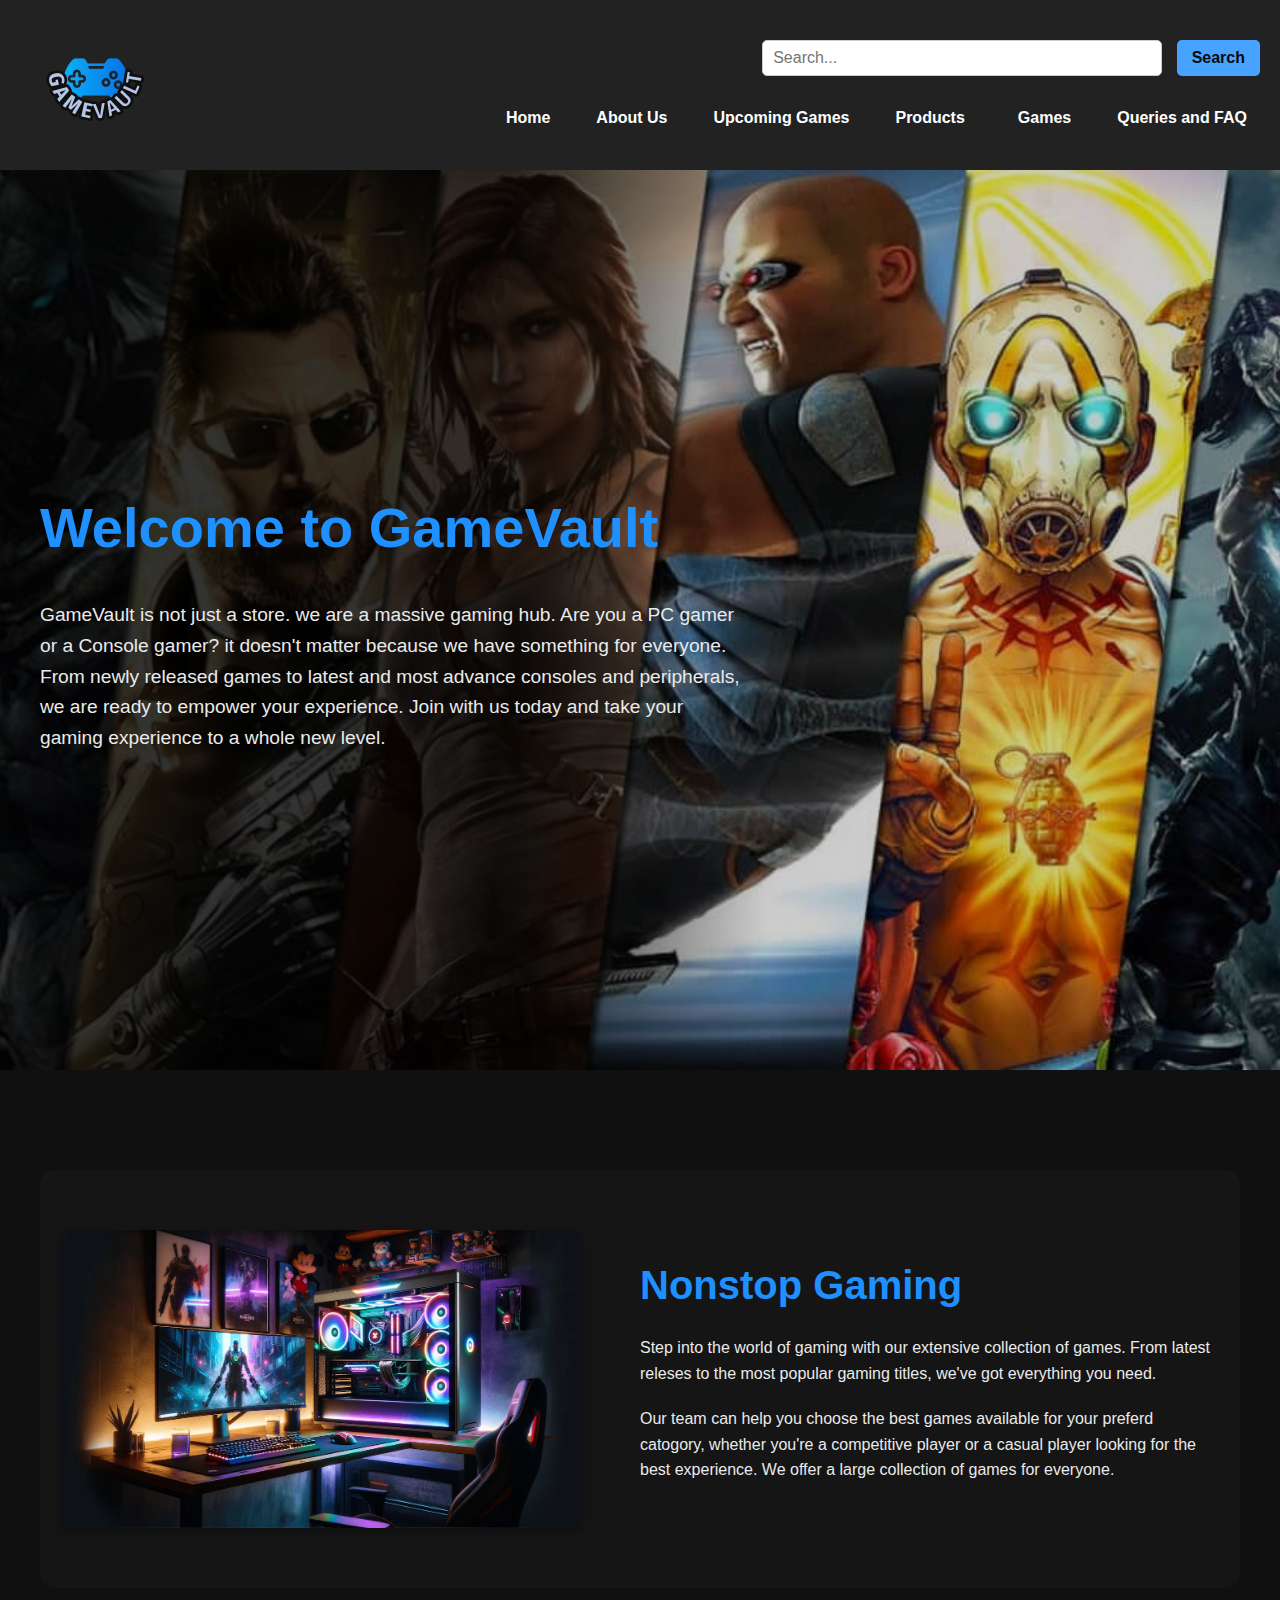
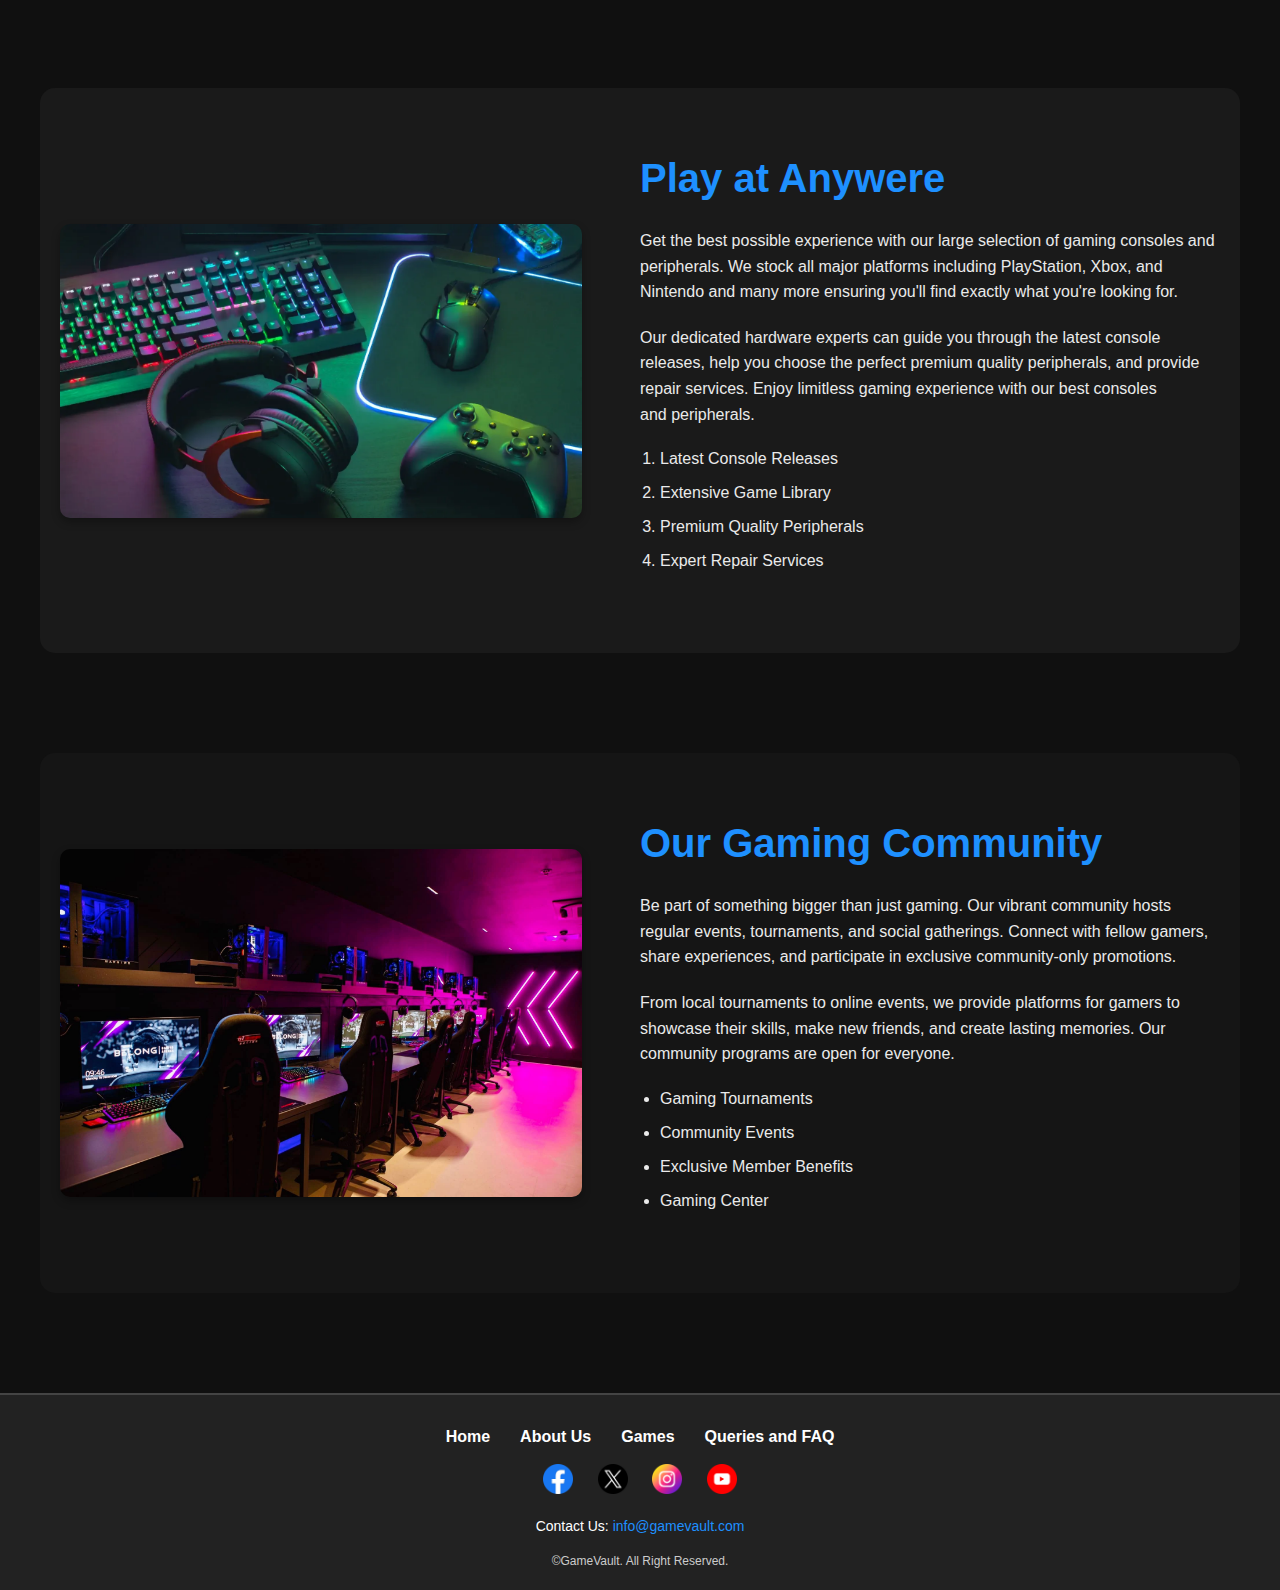
<file: index.html>
<!DOCTYPE html>
<html lang="en">
<head>
    <meta charset="UTF-8">
    <meta name="viewport" content="width=device-width, initial-scale=1.0">
    <title>GameVault</title>
    <link rel="icon" type="image/png" href="/GameVault/favicon-96x96.png" sizes="96x96">
    <link rel="icon" type="image/svg+xml" href="/GameVault/favicon.svg">
    <link rel="shortcut icon" href="/GameVault/favicon.ico">
    <link rel="apple-touch-icon" sizes="180x180" href="/GameVault/apple-touch-icon.png">
    <meta name="apple-mobile-web-app-title" content="GameVault">
    <link rel="manifest" href="/GameVault/site.webmanifest">
    <link rel="stylesheet" href="./css/home.css">
    <link rel="stylesheet" href="./css/headerfooter.css">
    <link rel="stylesheet" href="./css/reset.css">
</head>
<body>
    <header>       
        <section ><img src="./images/logo.png" id="logo" alt="Logo"></section>
        <div class="hamburger" onclick="toggleMenu()">
            <div></div>
            <div></div>
            <div></div>
        </div>
        <nav class="menu">
            <div class="search-container">
                <input type="text" placeholder="Search...">
                <button type="submit" class="search-button">Search</button>
            </div>
            <div class="navbar">
                <ol>
                    <li><a href="./index.html">Home</a></li>
                    <li><a href="./aboutus.html">About Us</a></li>
                    <li><a href="./upcominggames.html">Upcoming Games</a></li>
                    <li class="dropdown">
                        <a href="#" class="dropbutton">Products</a>
                        <div class="dropdown-content">
                            <a href="./consoles.html">Consoles</a>
                            <a href="./peripherals.html">Peripherals</a>
                        </div>
                    </li>
                    <li><a href="./games.html">Games</a></li>
                    <li><a href="./q&faq.html">Queries and FAQ</a></li> 
                </ol>
            </div>    
        </nav>
    </header>
    <main>
        <section class="main-section">
            <div class="main-content">
                <h1>Welcome to GameVault</h1>
                <p>GameVault is not just a store. we are a massive gaming hub. Are you a PC gamer or a Console gamer? it doesn't matter because we have something for everyone. From newly released games to latest and most advance consoles and peripherals, we are ready to empower your experience. Join with us today and take your gaming experience to a whole new level.</p>
            </div>
        </section>

        <!-- Developer Note: PC Gaming Section -->
    <!-- This section highlights our PC gaming offerings and services -->
        <section class="sub-section"  id="game-section">
            <img src="./images/gamesetup.png" alt="Gaming Setup" class="section-image">
            <div class="section-content">
                <h2>Nonstop Gaming</h2>
                <p>Step into the world of gaming with our extensive collection of games. From latest releses to the most popular gaming titles, we've got everything you need.</p>
                <p>Our team can help you choose the best games available for your preferd catogory, whether you're a competitive player or a casual player looking for the best experience. We offer a large collection of games for everyone.</p>
            </div>
        </section>

    <!-- Developer Note: Console Gaming Section -->
    <!-- This section showcases our console gaming inventory and services -->
        <section class="sub-section" id="console-section">
            <img src="./images/accessories.webp" alt="Gaming Peripherals" class="section-image">
            <div class="section-content">
                <h2>Play at Anywere</h2>
                <p>Get the best possible experience with our large selection of gaming consoles and peripherals. We stock all major platforms including PlayStation, Xbox, and Nintendo and many more ensuring you'll find exactly what you're looking for.</p>
                <p>Our dedicated hardware experts can guide you through the latest console releases, help you choose the perfect premium quality peripherals, and provide repair services. Enjoy limitless gaming experience with our best consoles and peripherals.</p>
                <ol class="benefits-list">
                    <li>Latest Console Releases</li>
                    <li>Extensive Game Library</li>
                    <li>Premium Quality Peripherals</li>
                    <li>Expert Repair Services</li>
                </ol>
            </div>
        </section>

    <!-- Developer Note: Gaming Community Section -->
    <!-- This section focuses on our community features and events -->
        <section class="sub-section" id="community-section">
            <img src="./images/gamecenter.jpeg" alt="Gaming Center" class="section-image">
            <div class="section-content">
                <h2>Our Gaming Community</h2>
                <p>Be part of something bigger than just gaming. Our vibrant community hosts regular events, tournaments, and social gatherings. Connect with fellow gamers, share experiences, and participate in exclusive community-only promotions.</p>
                <p>From local tournaments to online events, we provide platforms for gamers to showcase their skills, make new friends, and create lasting memories. Our community programs are open for everyone.</p>
                <ul class="community-features">
                    <li>Gaming Tournaments</li>
                    <li>Community Events</li>
                    <li>Exclusive Member Benefits</li>
                    <li>Gaming Center</li>
                </ul>
            </div>
        </section>
    </main>
    <footer>
        <section class="menu-footer">
            <ol>
                <li><a href="./index.html">Home</a></li>
                <li><a href="./aboutus.html">About Us</a></li>
                <li><a href="./games.html">Games</a></li>
                <li><a href="./q&faq.html">Queries and FAQ</a></li> 
            </ol>
        </section>
        <section class="social-media">
            <a href="#"><img src="./images/facebook.png" alt="Facebook" width="30"></a>       
            <a href="#"><img src="./images/twitter.png" alt="Twitter" width="30"></a>        <!--https://www.flaticon.com/search?word=social%20media-->
            <a href="#"><img src="./images/instagram.png" alt="Instagram" width="30"></a>
            <a href="#"><img src="./images/youtube.png" alt="YouTube" width="30"></a>
        </section>
        <section class="contact-info">
            <p>Contact Us: <a href="mailto:info@gamevault.com">info@gamevault.com</a></p>   
        </section>
        <small>&copy;GameVault. All Right Reserved.</small>
    </footer>
    <script>     /*Hamburger Menu JavaScript Function*/
        function toggleMenu() { 
            const menu = document.querySelector('.menu');   
            menu.classList.toggle('active');
        }
    </script>    
</body>
</html>
</file>
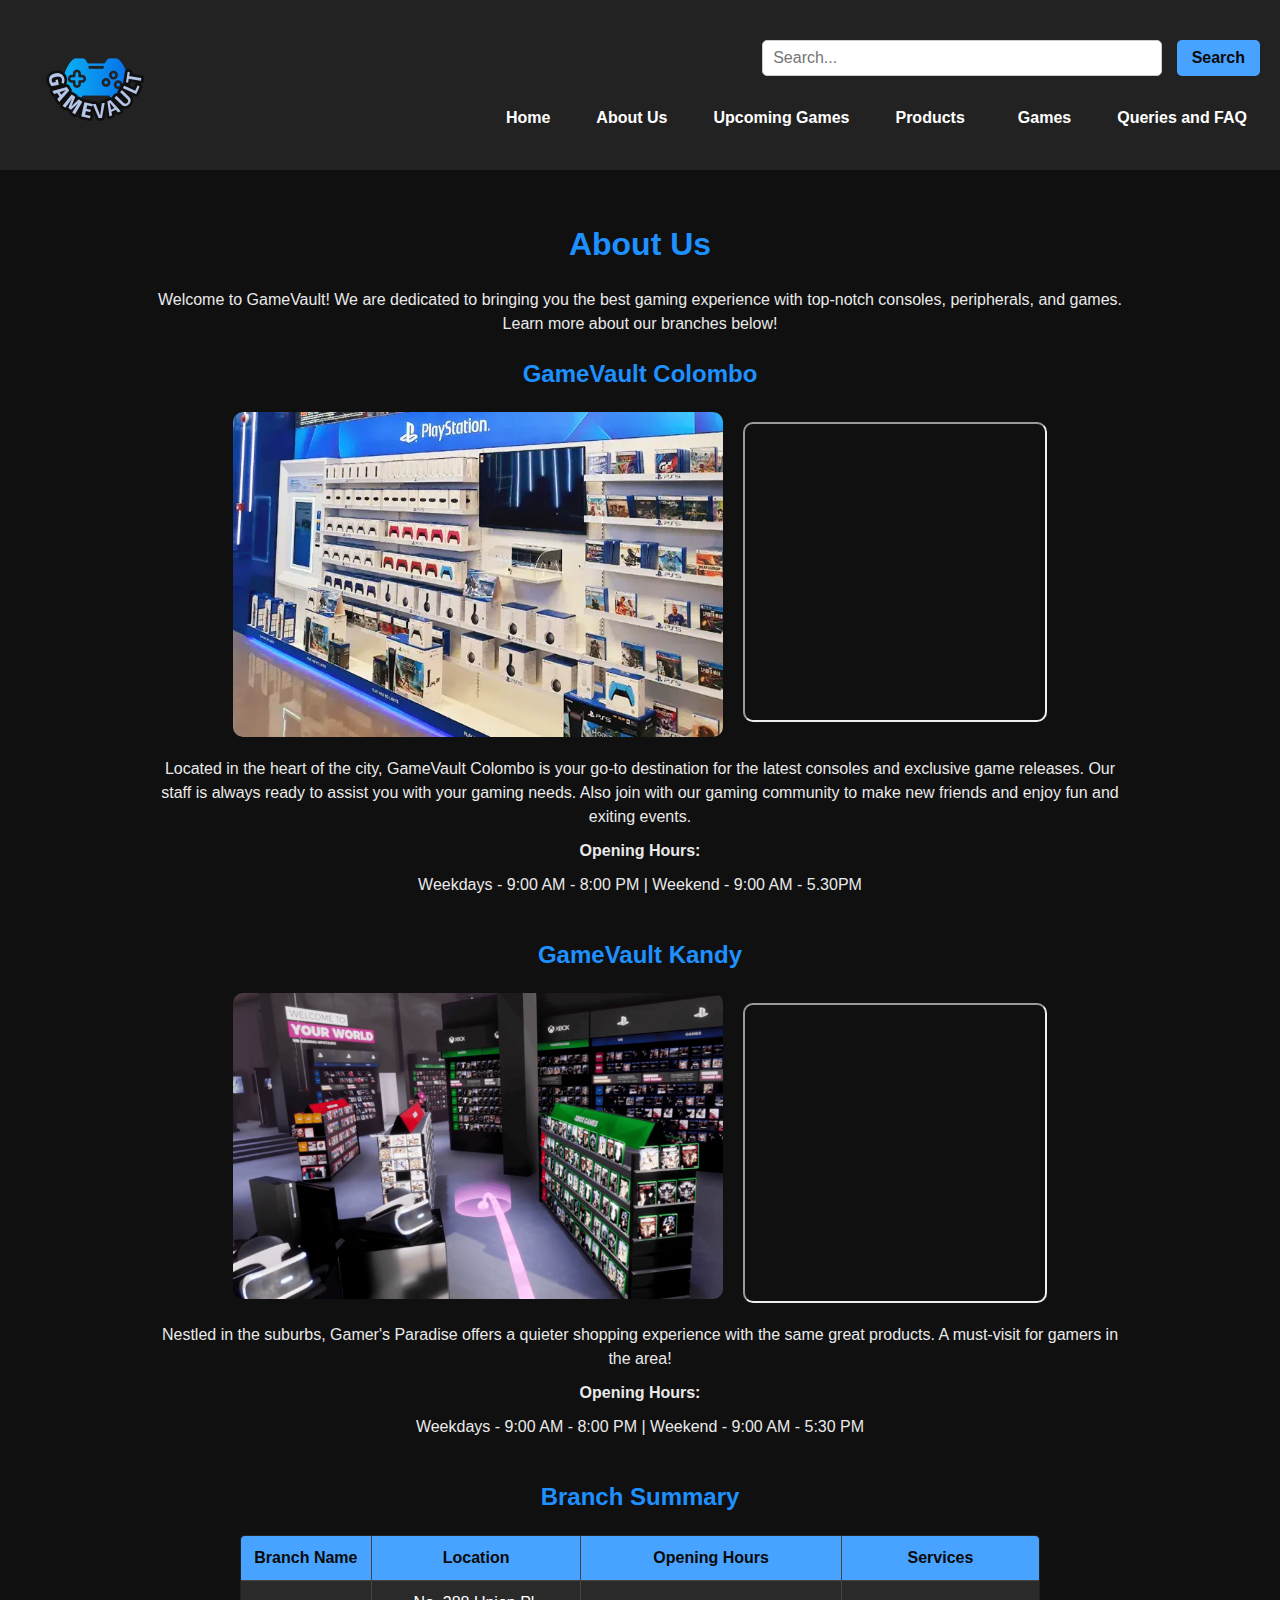
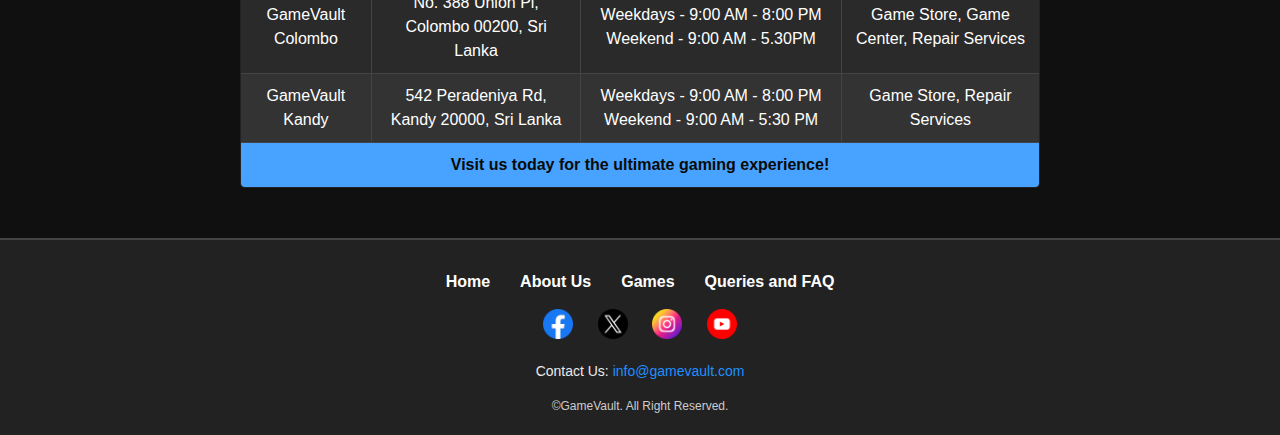
<file: aboutus.html>
<!DOCTYPE html>
<html lang="en">
<head>
    <meta charset="UTF-8">
    <meta name="viewport" content="width=device-width, initial-scale=1.0">
    <title>GameVault</title>
    <link rel="icon" type="image/png" href="/GameVault/favicon-96x96.png" sizes="96x96">
    <link rel="icon" type="image/svg+xml" href="/GameVault/favicon.svg">
    <link rel="shortcut icon" href="/GameVault/favicon.ico">
    <link rel="apple-touch-icon" sizes="180x180" href="/GameVault/apple-touch-icon.png">
    <meta name="apple-mobile-web-app-title" content="GameVault">
    <link rel="manifest" href="/GameVault/site.webmanifest">
    <link rel="stylesheet" href="./css/aboutus.css">
    <link rel="stylesheet" href="./css/headerfooter.css">
    <link rel="stylesheet" href="./css/reset.css">
</head>
<body>
    <header>        
        <section ><img src="./images/logo.png" id="logo" alt="Logo"></section>
        <div class="hamburger" onclick="toggleMenu()">
            <div></div>
            <div></div>
            <div></div>
        </div>
        <nav class="menu">
            <div class="search-container">
            <input type="text" placeholder="Search...">
            <button type="submit" class="search-button">Search</button>
        </div>
            <div class="navbar">
                <ol>
                    <li><a href="./index.html">Home</a></li>
                    <li><a href="./aboutus.html">About Us</a></li>
                    <li><a href="./upcominggames.html">Upcoming Games</a></li>
                    <li class="dropdown">
                        <a href="#" class="dropbutton">Products</a>
                        <div class="dropdown-content">
                            <a href="./consoles.html">Consoles</a>
                            <a href="./peripherals.html">Peripherals</a>
                        </div>
                    </li>
                    <li><a href="./games.html">Games</a></li>
                    <li><a href="./q&faq.html">Queries and FAQ</a></li> 
                </ol>
            </div>    
        </nav>
    </header>
    <main>
        <h1>About Us</h1>
        <p>Welcome to GameVault! We are dedicated to bringing you the best gaming experience with top-notch consoles, peripherals, and games. Learn more about our branches below!</p>

        <section class="branch">
            <h2>GameVault Colombo</h2>
            <div class="branch-content">
                <img src="./images/store1.webp" alt="Colombo Branch">
                <iframe 
                src="https://www.google.com/maps/embed?pb=!1m18!1m12!1m3!1d990.1914143878812!2d79.8612288970114!3d6.918595306245593!2m3!1f0!2f0!3f0!3m2!1i1024!2i768!4f13.1!3m3!1m2!1s0x3ae2596d3cb8fe07%3A0x2b0ae2edd563a661!2sAsia%20Pacific%20Institute%20of%20Information%20Technology%20(APIIT)!5e0!3m2!1sen!2ssg!4v1736921079273!5m2!1sen!2ssg" 
                loading="lazy">
                </iframe>
            </div>    
            <div class="branch-info">
                <p>Located in the heart of the city, GameVault Colombo is your go-to destination for the latest consoles and exclusive game releases. Our staff is always ready to assist you with your gaming needs. Also join with our gaming community to make new friends and enjoy fun and exiting events.</p>
                <p><strong>Opening Hours:</strong></p> 
                <p>Weekdays - 9:00 AM - 8:00 PM | Weekend - 9:00 AM - 5.30PM</p>
            </div>
        </section>

        <section class="branch">
            <h2>GameVault Kandy</h2>
            <div class="branch-content">
                <img src="./images/store3.png" alt="Kandy Branch">
                <iframe 
                src="https://www.google.com/maps/embed?pb=!1m14!1m8!1m3!1d1464.7104402506584!2d80.62052542261272!3d7.280914159228676!3m2!1i1024!2i768!4f13.1!3m3!1m2!1s0x3ae3673f5e22ab3b%3A0xcbaef11262bec73!2sAPIIT%20Kandy%20Campus!5e0!3m2!1sen!2ssg!4v1736920197010!5m2!1sen!2ssg" 
                loading="lazy">
                </iframe>
            </div>    
            <div class="branch-info">
                <p>Nestled in the suburbs, Gamer's Paradise offers a quieter shopping experience with the same great products. A must-visit for gamers in the area!</p>
                <p><strong>Opening Hours:</strong></p>
                <p>Weekdays - 9:00 AM - 8:00 PM | Weekend - 9:00 AM - 5:30 PM</p>
            </div>
        </section>

        <h2>Branch Summary</h2>
        <table>
            <thead>
                <tr>
                    <th>Branch Name</th>
                    <th>Location</th>
                    <th>Opening Hours</th>
                    <th>Services</th>
                </tr>
            </thead>
            <tbody>
                <tr>
                    <td>GameVault Colombo</td>
                    <td>No. 388 Union Pl, Colombo 00200, Sri Lanka</td>
                    <td>
                        Weekdays - 9:00 AM - 8:00 PM
                        Weekend - 9:00 AM - 5.30PM
                    </td>
                    <td>Game Store, Game Center, Repair Services</td>
                </tr>
                <tr>
                    <td>GameVault Kandy</td>
                    <td>542 Peradeniya Rd, Kandy 20000, Sri Lanka</td>
                    <td>
                        Weekdays - 9:00 AM - 8:00 PM
                        Weekend - 9:00 AM - 5:30 PM
                    </td>
                    <td>Game Store, Repair Services</td>
                </tr>
            </tbody>
            <tfoot>
                <tr>
                    <td colspan="4">Visit us today for the ultimate gaming experience!</td>
                </tr>
            </tfoot>
        </table>
    </main>
    <footer>
        <section class="menu-footer">
            <ol>
                <li><a href="./index.html">Home</a></li>
                <li><a href="./aboutus.html">About Us</a></li>
                <li><a href="./games.html">Games</a></li>
                <li><a href="./q&faq.html">Queries and FAQ</a></li> 
            </ol>
        </section>
        <section class="social-media">
            <a href="#"><img src="./images/facebook.png" alt="Facebook" width="30"></a>
            <a href="#"><img src="./images/twitter.png" alt="Twitter" width="30"></a>
            <a href="#"><img src="./images/instagram.png" alt="Instagram" width="30"></a>
            <a href="#"><img src="./images/youtube.png" alt="YouTube" width="30"></a>
        </section>
        <section class="contact-info">
            <p>Contact Us: <a href="mailto:info@gamevault.com">info@gamevault.com</a></p>   
        </section>
        <small>&copy;GameVault. All Right Reserved.</small>
    </footer>
    <script>
        function toggleMenu() {
            const menu = document.querySelector('.menu');
            menu.classList.toggle('active');
        }
    </script>    
</body>
</html>
</file>
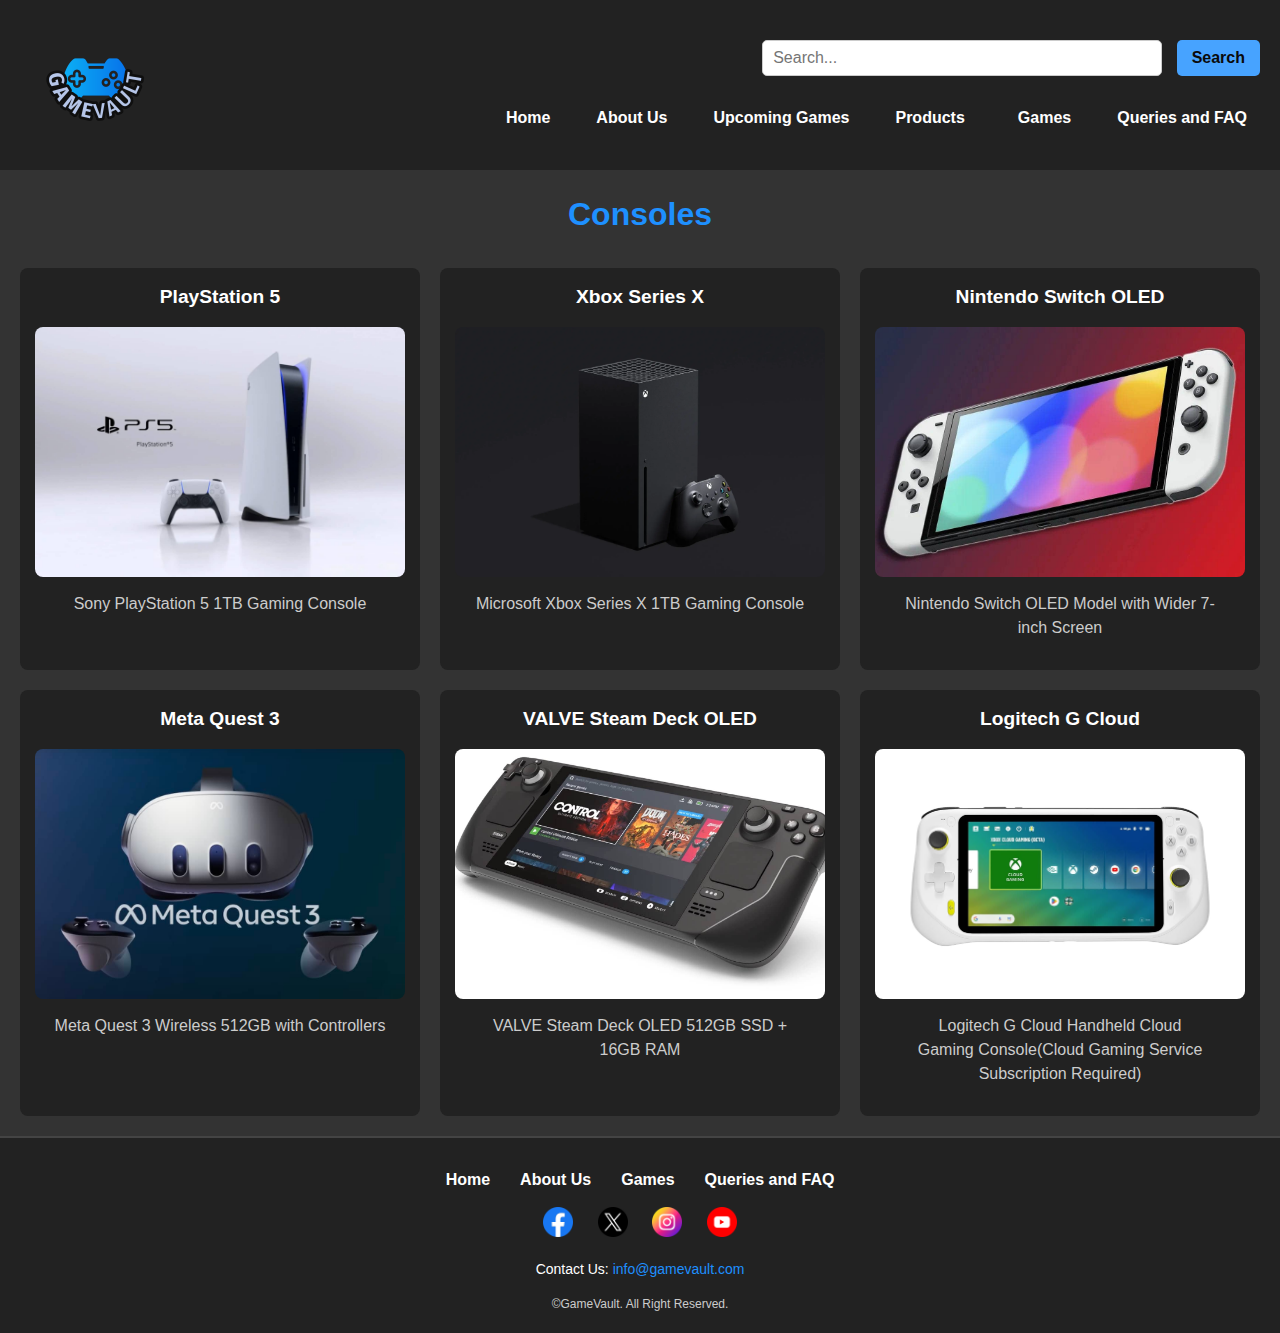
<file: consoles.html>
<!DOCTYPE html>
<html lang="en">
<head>
    <meta charset="UTF-8">
    <meta name="viewport" content="width=device-width, initial-scale=1.0">
    <title>GameVault</title>
    <link rel="icon" type="image/png" href="/GameVault/favicon-96x96.png" sizes="96x96">
    <link rel="icon" type="image/svg+xml" href="/GameVault/favicon.svg">
    <link rel="shortcut icon" href="/GameVault/favicon.ico">
    <link rel="apple-touch-icon" sizes="180x180" href="/GameVault/apple-touch-icon.png">
    <meta name="apple-mobile-web-app-title" content="GameVault">
    <link rel="manifest" href="/GameVault/site.webmanifest">
    <link rel="stylesheet" href="./css/consoles.css">
    <link rel="stylesheet" href="./css/headerfooter.css">
    <link rel="stylesheet" href="./css/reset.css">
</head>
<body>
    <header>       
        <section ><img src="./images/logo.png" id="logo" alt="Logo"></section>
        <div class="hamburger" onclick="toggleMenu()">
            <div></div>
            <div></div>
            <div></div>
        </div>
        <nav class="menu">
            <div class="search-container">
            <input type="text" placeholder="Search...">
            <button type="submit" class="search-button">Search</button>
            </div>
            <div class="navbar">
                <ol>
                    <li><a href="./index.html">Home</a></li>
                    <li><a href="./aboutus.html">About Us</a></li>
                    <li><a href="./upcominggames.html">Upcoming Games</a></li>
                    <li class="dropdown">
                        <a href="#" class="dropbutton">Products</a>
                        <div class="dropdown-content">
                            <a href="./consoles.html">Consoles</a>
                            <a href="./peripherals.html">Peripherals</a>
                        </div>
                    </li>
                    <li><a href="./games.html">Games</a></li>
                    <li><a href="./q&faq.html">Queries and FAQ</a> </li> 
                </ol>
            </div>    
        </nav>
    </header>

    <main class="product-grid">
        <h1>Consoles</h1>
        <div class="grid-container">
            <div class="product-item">
                <h2>PlayStation 5</h2>
                <div class="image-container">
                    <img src="./images/ps5.jpg" alt="PlayStation 5">
                    <div class="price-overlay">$662.99</div>
                </div>
                <p>Sony PlayStation 5 1TB Gaming Console</p>
            </div>

            <div class="product-item">
                <h2>Xbox Series X</h2>
                <div class="image-container">
                    <img src="./images/xboxx.webp" alt="Xbox Series X">
                    <div class="price-overlay">$774.99</div>
                </div>
                <p>Microsoft Xbox Series X 1TB Gaming Console</p>
            </div>

            <div class="product-item">
                <h2>Nintendo Switch OLED</h2>
                <div class="image-container">
                    <img src="./images/nintendoswitch.jpg" alt="Nintendo Switch Handheld Console">
                    <div class="price-overlay">$369.99</div>
                </div>
                <p>Nintendo Switch OLED Model with Wider 7-inch Screen</p>
            </div>

            <div class="product-item">
                <h2>Meta Quest 3</h2>
                <div class="image-container">
                    <img src="./images/metaquest3.jpg" alt="Meta Quest 3 VR Headset">
                    <div class="price-overlay">$954.07</div>
                </div>
                <p>Meta Quest 3 Wireless 512GB with Controllers</p>
            </div>

            <div class="product-item">
                <h2>VALVE Steam Deck OLED</h2>
                <div class="image-container">
                    <img src="./images/steamdeck.jpg" alt="Steam Deck Handheld Console">
                    <div class="price-overlay">$1115.00</div>
                </div>
                <p>VALVE Steam Deck OLED 512GB SSD + 16GB RAM</p>
            </div>

            <div class="product-item">
                <h2>Logitech G Cloud</h2>
                <div class="image-container">
                    <img src="./images/logitechgcloud.jpg" alt="Logitech G Cloud Handheld Console">
                    <div class="price-overlay">$299.99</div>
                </div>
                <p>Logitech G Cloud Handheld Cloud Gaming Console(Cloud Gaming Service Subscription Required)</p>
            </div>
        </div>
    </main>

    <footer>
        <section class="menu-footer">
            <ol>
                <li><a href="./index.html">Home</a></li>
                <li><a href="./aboutus.html">About Us</a></li>
                <li><a href="./games.html">Games</a></li>
                <li><a href="./q&faq.html">Queries and FAQ</a></li> 
            </ol>
        </section>
        <section class="social-media">
            <a href="#"><img src="./images/facebook.png" alt="Facebook" width="30"></a>
            <a href="#"><img src="./images/twitter.png" alt="Twitter" width="30"></a>
            <a href="#"><img src="./images/instagram.png" alt="Instagram" width="30"></a>
            <a href="#"><img src="./images/youtube.png" alt="YouTube" width="30"></a>
        </section>
        <section class="contact-info">
            <p>Contact Us: <a href="mailto:info@gamevault.com">info@gamevault.com</a></p>   
        </section>
        <small>&copy;GameVault. All Right Reserved.</small>
    </footer>
    <script>
        function toggleMenu() {
            const menu = document.querySelector('.menu');
            menu.classList.toggle('active');
        }
    </script>    
</body>
</html>
</file>
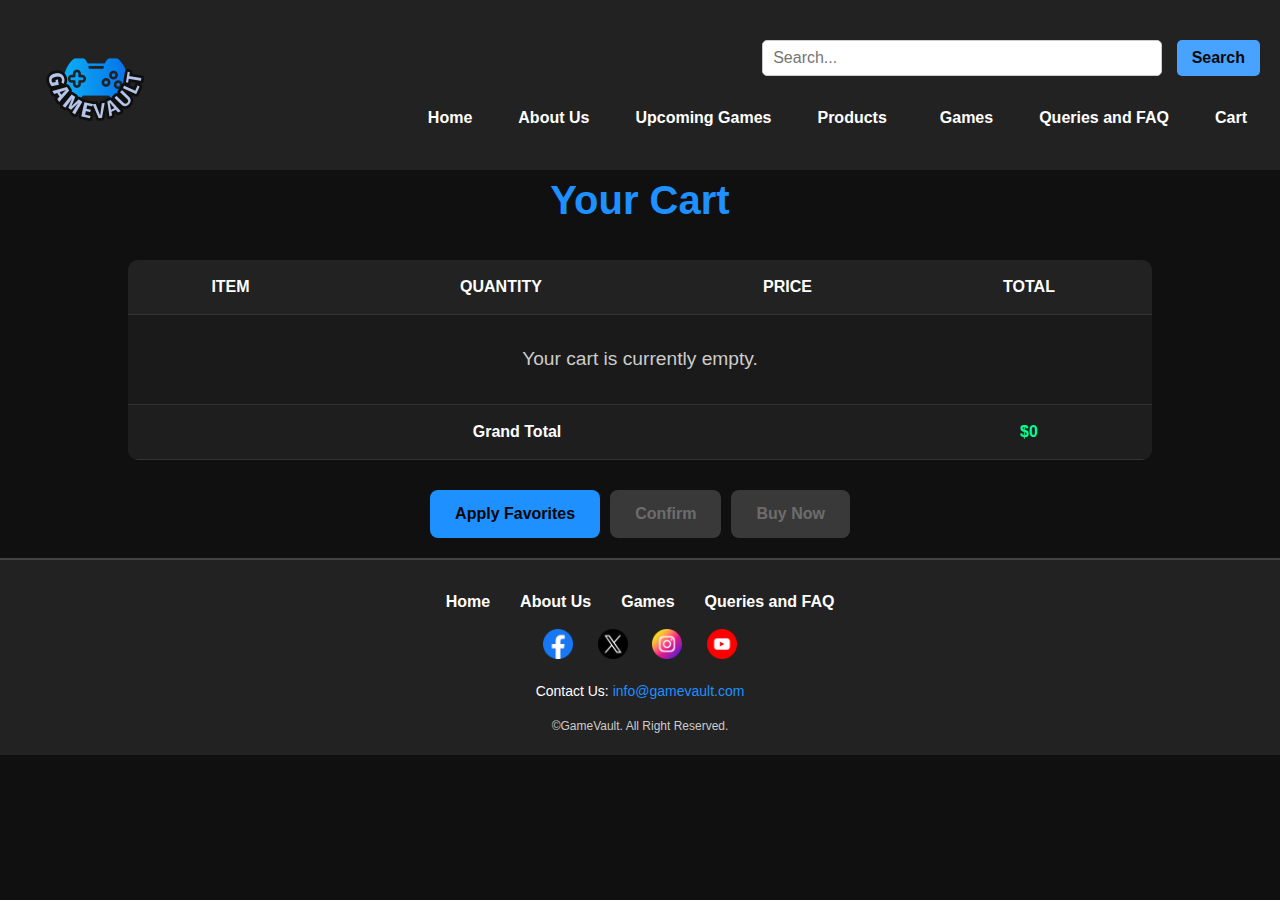
<file: favourites.html>
<!DOCTYPE html>
<html lang="en">
<head>
    <meta charset="UTF-8">
    <meta name="viewport" content="width=device-width, initial-scale=1.0">
    <title>GameVault</title>
    <link rel="icon" type="image/png" href="/GameVault/favicon-96x96.png" sizes="96x96">
    <link rel="icon" type="image/svg+xml" href="/GameVault/favicon.svg">
    <link rel="shortcut icon" href="/GameVault/favicon.ico">
    <link rel="apple-touch-icon" sizes="180x180" href="/GameVault/apple-touch-icon.png">
    <meta name="apple-mobile-web-app-title" content="GameVault">
    <link rel="manifest" href="/GameVault/site.webmanifest">
    <link rel="stylesheet" href="./css/favourites.css">
    <link rel="stylesheet" href="./css/headerfooter.css">
    <link rel="stylesheet" href="./css/reset.css">
</head>
<body>
    <header>       
        <section ><img src="./images/logo.png" id="logo" alt="Logo"></section>
        <div class="hamburger" onclick="toggleMenu()">
            <div></div>
            <div></div>
            <div></div>
        </div>
        <nav class="menu">
            <div class="search-container">
                <input type="text" placeholder="Search...">
                <button type="submit" class="search-button">Search</button>
            </div>
            <div class="navbar">
                <ol>
                    <li><a href="./index.html">Home</a></li>
                    <li><a href="./aboutus.html">About Us</a></li>
                    <li><a href="./upcominggames.html">Upcoming Games</a></li>
                    <li class="dropdown">
                        <a href="#" class="dropbutton">Products</a>
                        <div class="dropdown-content">
                            <a href="./consoles.html">Consoles</a>
                            <a href="./peripherals.html">Peripherals</a>
                            <a href="./pcparts.html">PC Parts</a>
                        </div>
                    </li>
                    <li><a href="./games.html">Games</a></li>
                    <li><a href="./q&faq.html">Queries and FAQ</a></li> 
                    <li><a href="./favourites.html">Cart</a></li>
                </ol>
            </div>    
        </nav>
    </header>
    <main class="cart-main">
        <h1 class="cart-title">Your Cart</h1>
        <table id="cart-table" class="cart-table">
            <thead>
                <tr>
                    <th>Item</th>
                    <th>Quantity</th>
                    <th>Price</th>
                    <th>Total</th>
                </tr>
            </thead>
        <tbody>
            <tr>
                <td colspan="4" class="empty-cart-message">Your cart is currently empty.</td>
            </tr>
        </tbody>
        <tfoot>
            <tr>
                <td colspan="3" class="total">Grand Total</td>
                <td id="grand-total">$0</td>
            </tr>
        </tfoot>
    </table>
    <div class="cart-buttons">
        <button id="apply-favorites" class="cart-button">Apply Favorites</button>
        <button id="confirm" class="cart-button">Confirm</button>
        <button id="buy-now" class="cart-button">Buy Now</button>
    </div>

    </main>
    <footer>
        <section class="menu-footer">
            <ol>
                <li><a href="./index.html">Home</a></li>
                <li><a href="./aboutus.html">About Us</a></li>
                <li><a href="./games.html">Games</a></li>
                <li><a href="./q&faq.html">Queries and FAQ</a></li> 
            </ol>
        </section>
        <section class="social-media">
            <a href="#"><img src="./images/facebook.png" alt="Facebook" width="30"></a>       
            <a href="#"><img src="./images/twitter.png" alt="Twitter" width="30"></a>        <!--https://www.flaticon.com/search?word=social%20media-->
            <a href="#"><img src="./images/instagram.png" alt="Instagram" width="30"></a>
            <a href="#"><img src="./images/youtube.png" alt="YouTube" width="30"></a>
        </section>
        <section class="contact-info">
            <p>Contact Us: <a href="mailto:info@gamevault.com">info@gamevault.com</a></p>   
        </section>
        <small>&copy;GameVault. All Right Reserved.</small>
    </footer>
    <script>     /*Hamburger Menu JavaScript Function*/
        function toggleMenu() { 
            const menu = document.querySelector('.menu');   
            menu.classList.toggle('active');
        }
    </script>
    <script src="./main.js" defer></script>    
</body>
</html>
</file>
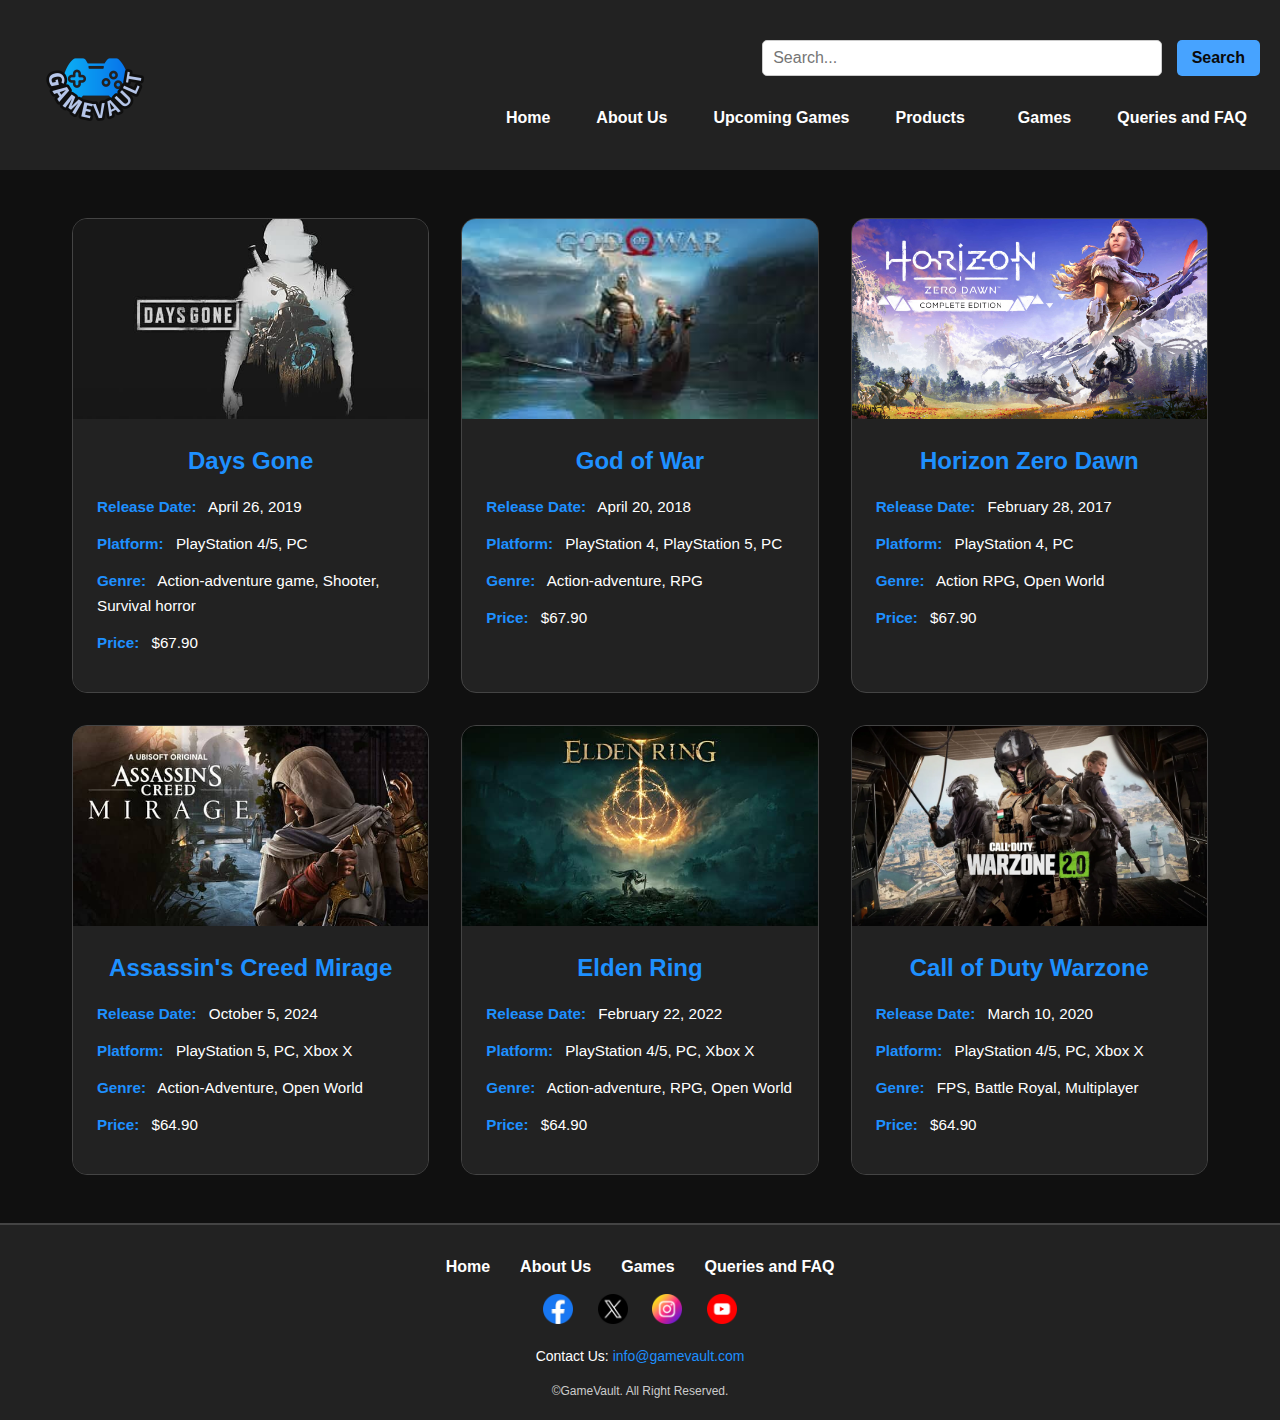
<file: games.html>
<!DOCTYPE html>
<html lang="en">
<head>
    <meta charset="UTF-8">
    <meta name="viewport" content="width=device-width, initial-scale=1.0">
    <title>GameVault</title>
    <link rel="icon" type="image/png" href="/GameVault/favicon-96x96.png" sizes="96x96">
    <link rel="icon" type="image/svg+xml" href="/GameVault/favicon.svg">
    <link rel="shortcut icon" href="/GameVault/favicon.ico">
    <link rel="apple-touch-icon" sizes="180x180" href="/GameVault/apple-touch-icon.png">
    <meta name="apple-mobile-web-app-title" content="GameVault">
    <link rel="manifest" href="/GameVault/site.webmanifest">
    <link rel="stylesheet" href="./css/games.css">
    <link rel="stylesheet" href="./css/headerfooter.css">
    <link rel="stylesheet" href="./css/reset.css">
</head>
<body>
    <header>       
        <section ><img src="./images/logo.png" id="logo" alt="Logo"></section>
        <div class="hamburger" onclick="toggleMenu()">
            <div></div>
            <div></div>
            <div></div>
        </div>
        <nav class="menu">
            <div class="search-container">
            <input type="text" placeholder="Search...">
            <button type="submit" class="search-button">Search</button>
            </div>
            <div class="navbar">
                <ol>
                    <li><a href="./index.html">Home</a></li>
                    <li><a href="./aboutus.html">About Us</a></li>
                    <li><a href="./upcominggames.html">Upcoming Games</a></li>
                    <li class="dropdown">
                        <a href="#" class="dropbutton">Products</a>
                        <div class="dropdown-content">
                            <a href="./consoles.html">Consoles</a>
                            <a href="./peripherals.html">Peripherals</a>
                        </div>
                    </li>
                    <li><a href="./games.html">Games</a></li>
                    <li><a href="./q&faq.html">Queries and FAQ</a></li> 
                </ol>
            </div>    
        </nav>
    </header>
    <main>
        <section class="games-container">
            <article class="game-grid">
                <div class="game-card">
                    <img src="./images/daysgone.jpg" alt="Days Gone" class="game-image" loading="lazy">
                    <div class="game-info">
                        <h2 class="game-title">Days Gone</h2>
                        <div class="game-details">
                            <p><span class="label">Release Date:</span> April 26, 2019</p>
                            <p><span class="label">Platform:</span> PlayStation 4/5, PC</p>
                            <p><span class="label">Genre:</span> Action-adventure game, Shooter, Survival horror</p>
                            <p><span class="label">Price:</span> $67.90</p>
                        </div>
                    </div>
                    <div class="game-description">
                        <h2 class="description-title">Days Gone</h2>
                        <p class="description-text">Ride and fight across a deadly post-pandemic America. Play as Deacon St. John, a drifter and bounty hunter who rides the broken road, fighting to survive while searching for a reason to live in this open-world action-adventure game.</p>
                    </div>
                </div>
    
                <div class="game-card">
                    <img src="./images/godofwar.jpg" alt="God of War" class="game-image" loading="lazy">
                    <div class="game-info">
                        <h2 class="game-title">God of War</h2>
                        <div class="game-details">
                            <p><span class="label">Release Date:</span> April 20, 2018</p>
                            <p><span class="label">Platform:</span> PlayStation 4, PlayStation 5, PC</p>
                            <p><span class="label">Genre:</span> Action-adventure, RPG</p>
                            <p><span class="label">Price:</span> $67.90</p>
                        </div>
                    </div>
                    <div class="game-description">
                        <h2 class="description-title">God of War</h2>
                        <p class="description-text">Join Kratos and Atreus on a mythic journey for answers before Ragnarök arrives. Together, father and son must put everything on the line as they journey to each of the Nine Realms.</p>
                    </div>
                </div>
    
                <div class="game-card">
                    <img src="./images/horizonzerodawn.jpg" class="game-image" loading="lazy">
                    <div class="game-info">
                        <h2 class="game-title">Horizon Zero Dawn</h2>
                        <div class="game-details">
                            <p><span class="label">Release Date:</span> February 28, 2017</p>
                            <p><span class="label">Platform:</span> PlayStation 4, PC</p>
                            <p><span class="label">Genre:</span> Action RPG, Open World</p>
                            <p><span class="label">Price:</span> $67.90</p>
                        </div>
                    </div>
                    <div class="game-description">
                        <h2 class="description-title">Horizon Zero Dawn</h2>
                        <p class="description-text">Experience Aloy's entire legendary quest to unravel the mysteries of a world ruled by deadly Machines. An outcast from her tribe, the young hunter fights to uncover her past.</p>
                    </div>
                </div>

                <div class="game-card">
                    <img src="./images/acmirage.jpg" alt="Assassin's Creed Mirage" class="game-image" loading="lazy">
                    <div class="game-info">
                        <h2 class="game-title">Assassin's Creed Mirage</h2>
                        <div class="game-details">
                            <p><span class="label">Release Date:</span> October 5, 2024</p>
                            <p><span class="label">Platform:</span> PlayStation 5, PC, Xbox X</p>
                            <p><span class="label">Genre:</span> Action-Adventure, Open World</p>
                            <p><span class="label">Price:</span> $64.90</p>
                        </div>
                    </div>
                    <div class="game-description">
                        <h2 class="description-title">Assassin's Creed Mirage</h2>
                        <p class="description-text">Join Basim, a street thief turned master assassin, on a thrilling journey through the streets of 9th-century Baghdad. Uncover hidden truths, refine your stealth skills, and embrace the creed as you navigate a world of danger.</p>
                    </div>
                </div>

                <div class="game-card">
                    <img src="./images/eldenring.jpg" alt="Elden Ring" class="game-image" loading="lazy">
                    <div class="game-info">
                        <h2 class="game-title">Elden Ring</h2>
                        <div class="game-details">
                            <p><span class="label">Release Date:</span> February 22, 2022</p>
                            <p><span class="label">Platform:</span> PlayStation 4/5, PC, Xbox X</p>
                            <p><span class="label">Genre:</span> Action-adventure, RPG, Open World</p>
                            <p><span class="label">Price:</span> $64.90</p>
                        </div>
                    </div>
                    <div class="game-description">
                        <h2 class="description-title">Elden Ring</h2>
                        <p class="description-text">Rise, Tarnished, and journey through the vast Lands Between to reclaim the Elden Ring and become Elden Lord. Face powerful foes, uncover hidden mysteries, and forge your path in a world shaped by ambition and ruin.</p>
                    </div>
                </div>
                
                <div class="game-card">
                    <img src="./images/warzone.webp" alt="Warzone" class="game-image" loading="lazy">
                    <div class="game-info">
                         <h2 class="game-title">Call of Duty Warzone</h2>
                         <div class="game-details">
                            <p><span class="label">Release Date:</span> March 10, 2020</p>
                            <p><span class="label">Platform:</span> PlayStation 4/5, PC, Xbox X</p>
                            <p><span class="label">Genre:</span> FPS, Battle Royal, Multiplayer</p>
                            <p><span class="label">Price:</span> $64.90</p>
                        </div>
                    </div>
                    <div class="game-description">
                         <h2 class="description-title">Call of Duty Warzone</h2>
                         <p class="description-text">Drop into Call of Duty: Warzone, a massive free-to-play battleground where strategy, skill, and survival are key. Fight solo or squad up, scavenge gear, and outlast opponents in an ever-shrinking combat zone to claim victory.</p>
                    </div>
                </div>
            </article>
        </section>
    </main>
    <footer>
        <section class="menu-footer">
            <ol>
                <li><a href="./index.html">Home</a></li>
                <li><a href="./aboutus.html">About Us</a></li>
                <li><a href="./games.html">Games</a></li>
                <li><a href="./q&faq.html">Queries and FAQ</a></li> 
            </ol>
        </section>
        <section class="social-media">
            <a href="#"><img src="./images/facebook.png" alt="Facebook" width="30"></a>
            <a href="#"><img src="./images/twitter.png" alt="Twitter" width="30"></a>
            <a href="#"><img src="./images/instagram.png" alt="Instagram" width="30"></a>
            <a href="#"><img src="./images/youtube.png" alt="YouTube" width="30"></a>
        </section>
        <section class="contact-info">
            <p>Contact Us: <a href="mailto:info@gamevault.com">info@gamevault.com</a></p>   
        </section>
        <small>&copy;GameVault. All Right Reserved.</small>
    </footer>
    <script>
        function toggleMenu() {
            const menu = document.querySelector('.menu');
            menu.classList.toggle('active');
        }
    </script>    
</body>
</html>
</file>
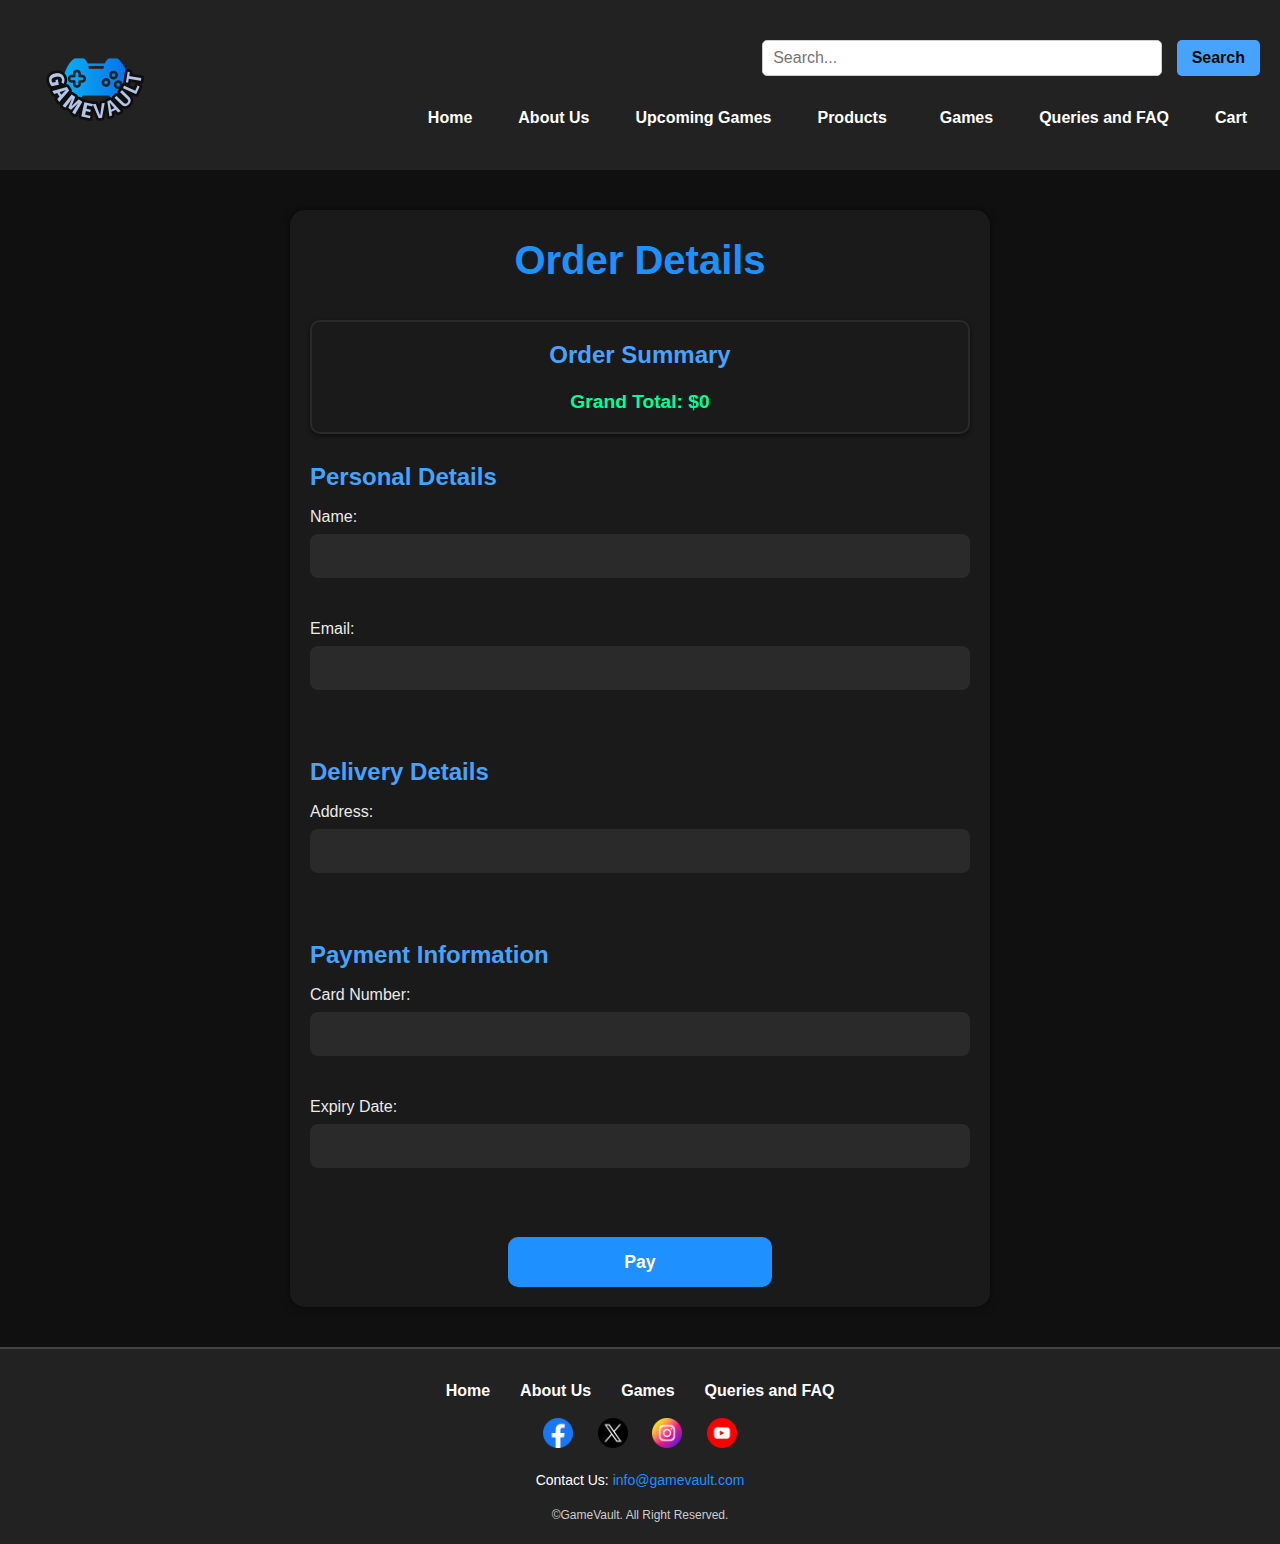
<file: orderform.html>
<!DOCTYPE html>
<html lang="en">
<head>
    <meta charset="UTF-8">
    <meta name="viewport" content="width=device-width, initial-scale=1.0">
    <title>GameVault</title>
    <link rel="icon" type="image/png" href="/GameVault/favicon-96x96.png" sizes="96x96">
    <link rel="icon" type="image/svg+xml" href="/GameVault/favicon.svg">
    <link rel="shortcut icon" href="/GameVault/favicon.ico">
    <link rel="apple-touch-icon" sizes="180x180" href="/GameVault/apple-touch-icon.png">
    <meta name="apple-mobile-web-app-title" content="GameVault">
    <link rel="manifest" href="/GameVault/site.webmanifest">
    <link rel="stylesheet" href="./css/orderform.css">
    <link rel="stylesheet" href="./css/headerfooter.css">
    <link rel="stylesheet" href="./css/reset.css">
</head>
<body>
    <header>       
        <section ><img src="./images/logo.png" id="logo" alt="Logo"></section>
        <div class="hamburger" onclick="toggleMenu()">
            <div></div>
            <div></div>
            <div></div>
        </div>
        <nav class="menu">
            <div class="search-container">
                <input type="text" placeholder="Search...">
                <button type="submit" class="search-button">Search</button>
            </div>
            <div class="navbar">
                <ol>
                    <li><a href="./index.html">Home</a></li>
                    <li><a href="./aboutus.html">About Us</a></li>
                    <li><a href="./upcominggames.html">Upcoming Games</a></li>
                    <li class="dropdown">
                        <a href="#" class="dropbutton">Products</a>
                        <div class="dropdown-content">
                            <a href="./consoles.html">Consoles</a>
                            <a href="./peripherals.html">Peripherals</a>
                            <a href="./pcparts.html">PC Parts</a>
                        </div>
                    </li>
                    <li><a href="./games.html">Games</a></li>
                    <li><a href="./q&faq.html">Queries and FAQ</a></li> 
                    <li><a href="./favourites.html">Cart</a></li>
                </ol>
            </div>    
        </nav>
    </header>
    <main class="order-main">
        <h1 class="order-title">Order Details</h1>
        <section class="order-summary">
            <h2>Order Summary</h2>
            <div id="order-details">
                <!-- Order details will be inserted here -->
            </div>
            <p id="grand-total">Grand Total: $0.00</p>
        </section>
        <form id="order-form" class="order-form">
            <h2>Personal Details</h2>
            <label>
                Name:
                <input type="text" id="name" required>
            </label><br>
            <label>
                Email:
                <input type="email" id="email" required>
            </label><br>

            <h2>Delivery Details</h2>
            <label>
                Address:
                    <input type="text" id="address" required>
            </label><br>

            <h2>Payment Information</h2>
            <label>
                Card Number:
                    <input type="text" id="card-number" required>
            </label><br>
            <label>
                Expiry Date:
                    <input type="text" id="expiry-date" required>
            </label><br>

            <button type="submit">Pay</button>
        </form>
    </main>   
    <footer>
        <section class="menu-footer">
            <ol>
                <li><a href="./index.html">Home</a></li>
                <li><a href="./aboutus.html">About Us</a></li>
                <li><a href="./games.html">Games</a></li>
                <li><a href="./q&faq.html">Queries and FAQ</a></li> 
            </ol>
        </section>
        <section class="social-media">
            <a href="#"><img src="./images/facebook.png" alt="Facebook" width="30"></a>       
            <a href="#"><img src="./images/twitter.png" alt="Twitter" width="30"></a>        <!--https://www.flaticon.com/search?word=social%20media-->
            <a href="#"><img src="./images/instagram.png" alt="Instagram" width="30"></a>
            <a href="#"><img src="./images/youtube.png" alt="YouTube" width="30"></a>
        </section>
        <section class="contact-info">
            <p>Contact Us: <a href="mailto:info@gamevault.com">info@gamevault.com</a></p>   
        </section>
        <small>&copy;GameVault. All Right Reserved.</small>
    </footer>
    <script>     /*Hamburger Menu JavaScript Function*/
        function toggleMenu() { 
            const menu = document.querySelector('.menu');   
            menu.classList.toggle('active');
        }
    </script>
    <script src="./main.js" defer></script>    
</body>
</html>
</file>
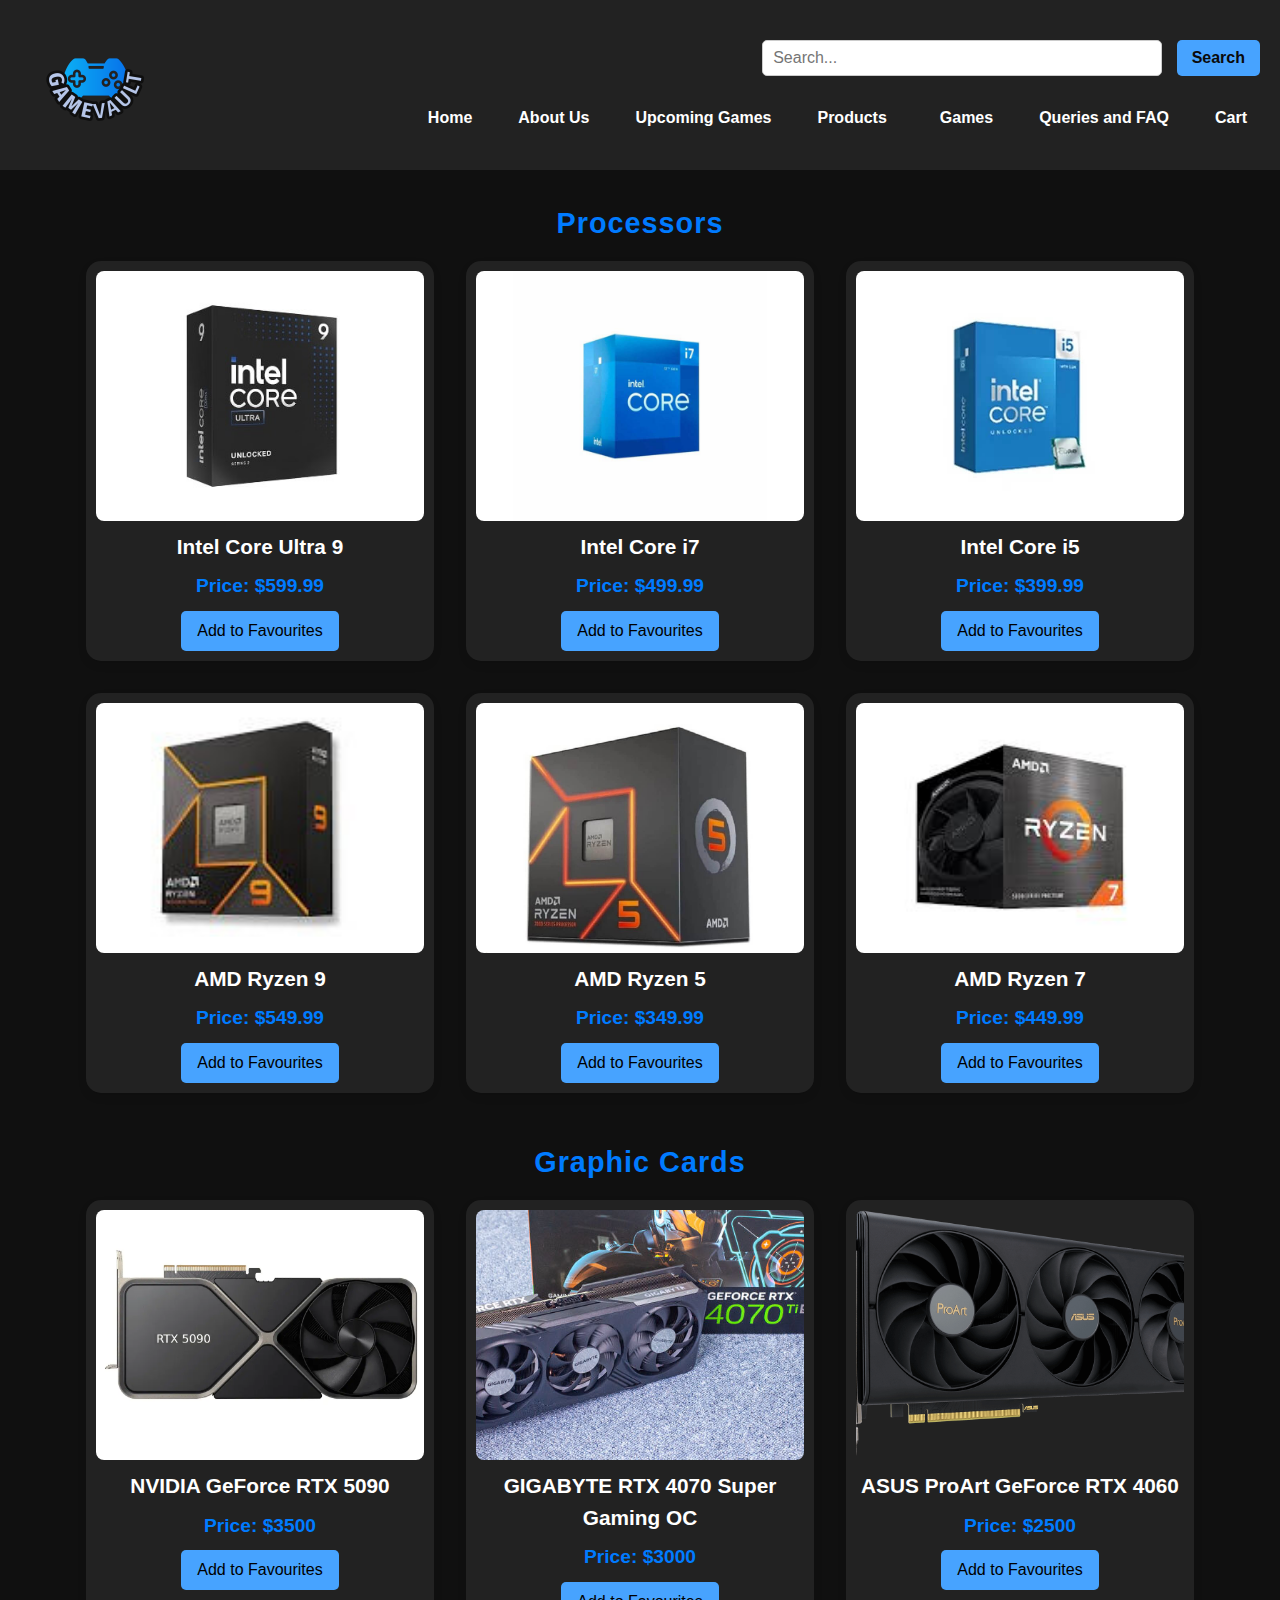
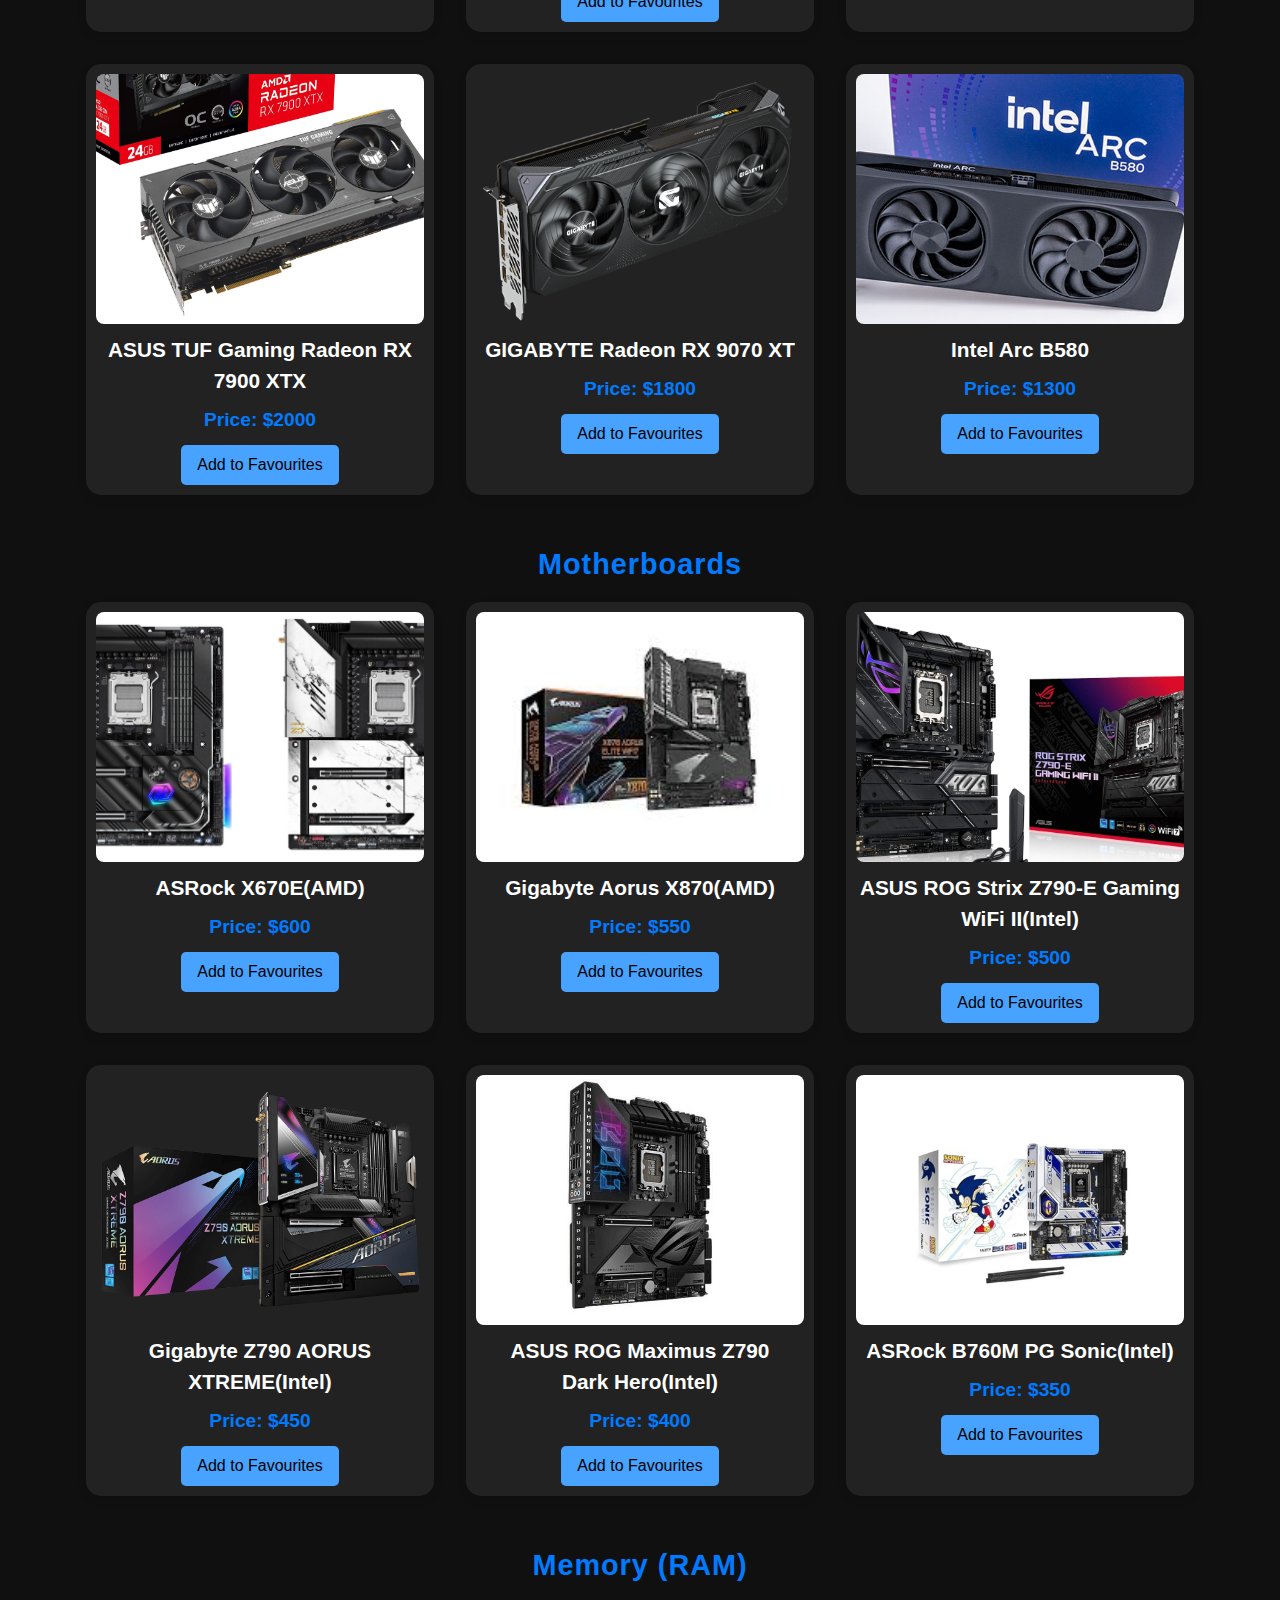
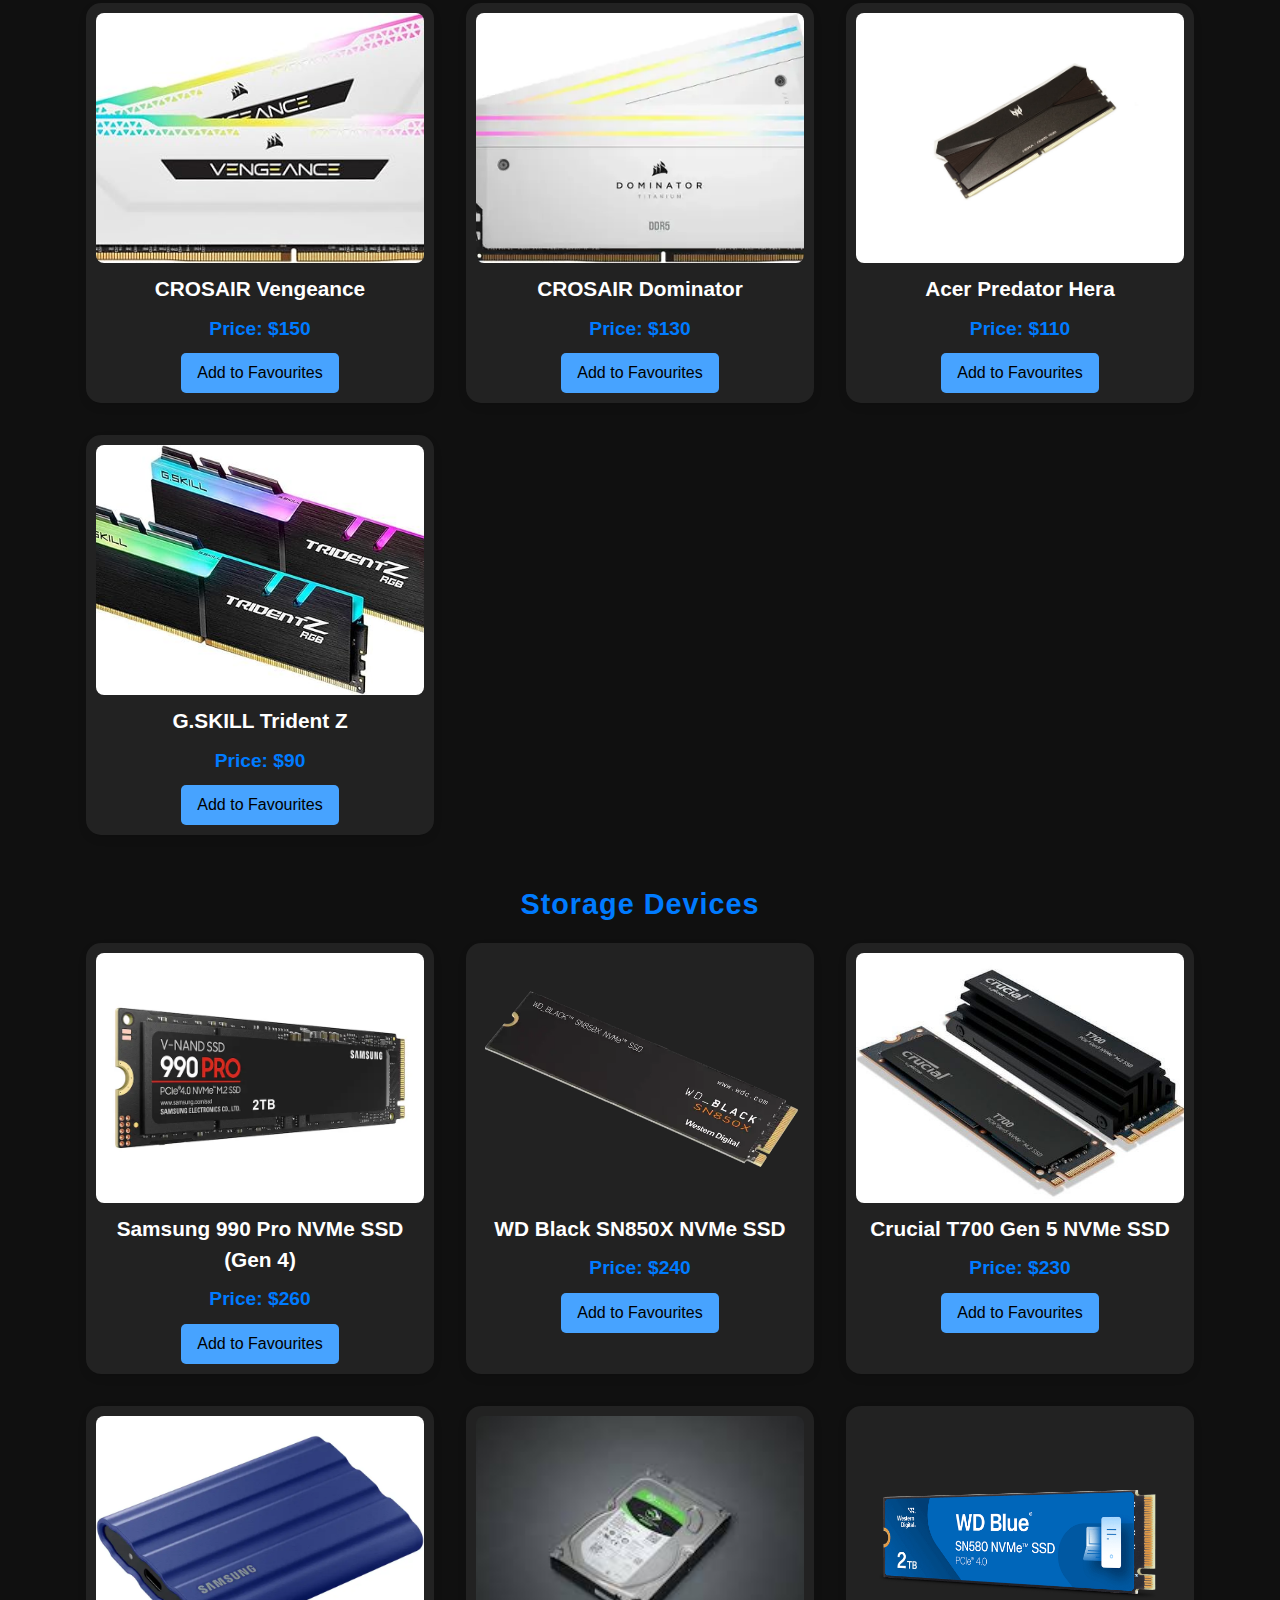
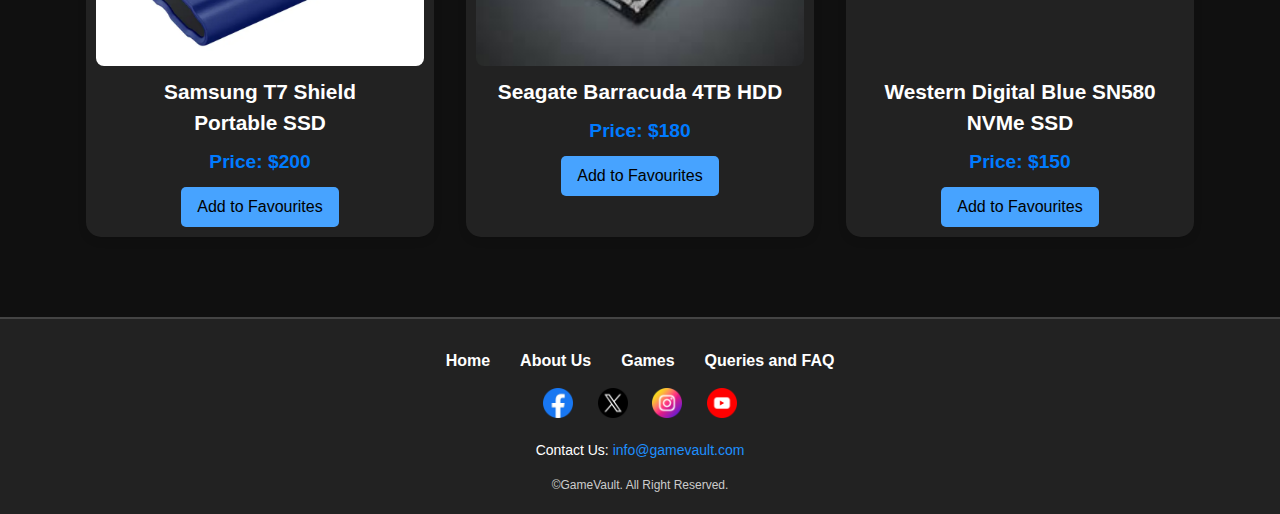
<file: pcparts.html>
<!DOCTYPE html>
<html lang="en">
<head>
    <meta charset="UTF-8">
    <meta name="viewport" content="width=device-width, initial-scale=1.0">
    <title>GameVault</title>
    <link rel="icon" type="image/png" href="/GameVault/favicon-96x96.png" sizes="96x96">
    <link rel="icon" type="image/svg+xml" href="/GameVault/favicon.svg">
    <link rel="shortcut icon" href="/GameVault/favicon.ico">
    <link rel="apple-touch-icon" sizes="180x180" href="/GameVault/apple-touch-icon.png">
    <meta name="apple-mobile-web-app-title" content="GameVault">
    <link rel="manifest" href="/GameVault/site.webmanifest">
    <link rel="stylesheet" href="./css/pcparts.css">
    <link rel="stylesheet" href="./css/headerfooter.css">
    <link rel="stylesheet" href="./css/reset.css">
</head>
<body>
    <header>       
        <section ><img src="./images/logo.png" id="logo" alt="Logo"></section>
        <div class="hamburger" onclick="toggleMenu()">
            <div></div>
            <div></div>
            <div></div>
        </div>
        <nav class="menu">
            <div class="search-container">
                <input type="text" placeholder="Search...">
                <button type="submit" class="search-button">Search</button>
            </div>
            <div class="navbar">
                <ol>
                    <li><a href="./index.html">Home</a></li>
                    <li><a href="./aboutus.html">About Us</a></li>
                    <li><a href="./upcominggames.html">Upcoming Games</a></li>
                    <li class="dropdown">
                        <a href="#" class="dropbutton">Products</a>
                        <div class="dropdown-content">
                            <a href="./consoles.html">Consoles</a>
                            <a href="./peripherals.html">Peripherals</a>
                            <a href="./pcparts.html">PC Parts</a>
                        </div>
                    </li>
                    <li><a href="./games.html">Games</a></li>
                    <li><a href="./q&faq.html">Queries and FAQ</a></li> 
                    <li><a href="./favourites.html">Cart</a></li>
                </ol>
            </div>    
        </nav>
    </header>
    <main class="container">
        <section class="category" id="processors">
            <h2>Processors</h2>
            <div class="grid-container">
            <div class="item" id="processor-1">
                <img src="./images/parts/proccessor1.jpg" alt="Intel Core Ultra 9 desktop processor">
                <p>Intel Core Ultra 9</p>
                <p class="item-price">Price: $599.99</p>
                <button id="add-processor-1">Add to Favourites</button>
            </div>
            <div class="item" id="processor-2">
                <img src="./images/parts/proccessor2.jpg" alt="Intel Core i7 desktop processor">
                <p>Intel Core i7</p>
                <p class="item-price">Price: $499.99</p>
                <button id="add-processor-2">Add to Favourites</button>
            </div>
            <div class="item" id="processor-3">
                <img src="./images/parts/proccessor3.jpg" alt="Intel Core i5 desktop processor">
                <p>Intel Core i5</p>
                <p class="item-price">Price: $399.99</p>
                <button id="add-processor-3">Add to Favourites</button>
            </div>
            <div class="item" id="processor-4">
                <img src="./images/parts/proccessor4.jpeg" alt="AMD Ryzen 9 desktop processor">
                <p>AMD Ryzen 9</p>
                <p class="item-price">Price: $549.99</p>
                <button id="add-processor-4">Add to Favourites</button>
            </div>
            <div class="item" id="processor-5">
                <img src="./images/parts/proccessor5.jpg" alt="AMD Ryzen 5 desktop processor">
                <p>AMD Ryzen 5</p>
                <p class="item-price">Price: $349.99</p>
                <button id="add-processor-5">Add to Favourites</button>
            </div>
            <div class="item" id="processor-6">
                <img src="./images/parts/proccessor6.jpeg" alt="AMD Ryzen 7 desktop processor">
                <p>AMD Ryzen 7</p>
                <p class="item-price">Price: $449.99</p>
                <button id="add-processor-6">Add to Favourites</button>
            </div>
            </div>
        </section>
        <section class="category" id="graphic-cards">
            <h2>Graphic Cards</h2>
            <div class="grid-container">
            <div class="item" id="graphic-card-1">
                <img src="./images/parts/gpu1.webp" alt="NVIDIA GeForce RTX 5090 Founders Edition Graphic Card">
                <p>NVIDIA GeForce RTX 5090</p>
                <p class="item-price">Price: $3500</p>
                <button id="add-graphic-card-1">Add to Favourites</button>
            </div>
            <div class="item" id="graphic-card-2">
                <img src="./images/parts/gpu2.jpg" alt="GIGABYTE RTX 4070 Super Gaming OC Graphic Card">
                <p>GIGABYTE RTX 4070 Super Gaming OC</p>
                <p class="item-price">Price: $3000</p>
                <button id="add-graphic-card-2">Add to Favourites</button>
            </div>
            <div class="item" id="graphic-card-3">
                <img src="./images/parts/gpu3.png" alt="ASUS ProArt GeForce RTX 4060 Graphic Card">
                <p>ASUS ProArt GeForce RTX 4060</p>
                <p class="item-price">Price: $2500</p>
                <button id="add-graphic-card-3">Add to Favourites</button>
            </div>
            <div class="item" id="graphic-card-4">
                <img src="./images/parts/gpu4.jpg" alt="ASUS TUF Gaming Radeon RX 7900 XTX OC Edition Graphic Card">
                <p>ASUS TUF Gaming Radeon RX 7900 XTX</p>
                <p class="item-price">Price: $2000</p>
                <button id="add-graphic-card-4">Add to Favourites</button>
            </div>
            <div class="item" id="graphic-card-5">
                <img src="./images/parts/gpu5.png" alt="Gigabyte Radeon RX 9070 XT Graphic Card">
                <p>GIGABYTE Radeon RX 9070 XT</p>
                <p class="item-price">Price: $1800</p>
                <button id="add-graphic-card-5">Add to Favourites</button>
            </div>
            <div class="item" id="graphic-card-6">
                <img src="./images/parts/arcb580.jpg" alt="Intel Arc B580 Desktop Graphic Card">
                <p>Intel Arc  B580</p>
                <p class="item-price">Price: $1300</p>
                <button id="add-graphic-card-6">Add to Favourites</button>
            </div>
            </div>
        </section>
        <section class="category" id="motherboards">
            <h2>Motherboards</h2>
            <div class="grid-container">
            <div class="item" id="motherboard-1">
                <img src="./images/parts/motherboard1.jpg" alt="ASRock X670E AMD Motherboard">
                <p>ASRock X670E(AMD)</p>
                <p class="item-price">Price: $600</p>
                <button id="add-motherboard-1">Add to Favourites</button>
            </div>
            <div class="item" id="motherboard-2">
                <img src="./images/parts/motherboard2.jpeg" alt="Gigabyte Aorus X870 AMD Motherboard"> 
                <p>Gigabyte Aorus X870(AMD)</p>
                <p class="item-price">Price: $550</p>
                <button id="add-motherboard-2">Add to Favourites</button>
            </div>
            <div class="item" id="motherboard-3">
                <img src="./images/parts/motherboard3.jpg" alt="ASUS ROG Strix Z790-E Intel Motherboard">
                <p>ASUS ROG Strix Z790-E Gaming WiFi II(Intel)</p>
                <p class="item-price">Price: $500</p>
                <button id="add-motherboard-3">Add to Favourites</button>
            </div>
            <div class="item" id="motherboard-4">
                <img src="./images/parts/motherboard4.png" alt="Gigabyte Z790 AORUS XTREME Intel Motherboard">
                <p>Gigabyte Z790 AORUS XTREME(Intel)</p>
                <p class="item-price">Price: $450</p>
                <button id="add-motherboard-4">Add to Favourites</button>
            </div>
            <div class="item" id="motherboard-5">
                <img src="./images/parts/motherboard5.jpg" alt="ASUS ROG Maximus Z790 Dark Hero Intel Motherboard">
                <p>ASUS ROG Maximus Z790 Dark Hero(Intel)</p>
                <p class="item-price">Price: $400</p>
                <button id="add-motherboard-5">Add to Favourites</button>
            </div>
            <div class="item" id="motherboard-6">
                <img src="./images/parts/motherboard6.jpg" alt="ASRock B760M PG Sonic Motherboard">
                <p>ASRock B760M PG Sonic(Intel)</p>
                <p class="item-price">Price: $350</p>
                <button id="add-motherboard-6">Add to Favourites</button>
            </div>
            </div>
        </section>
        <section class="category" id="memory">
            <h2>Memory (RAM)</h2>
            <div class="grid-container">
            <div class="item" id="ram-1">
                <img src="./images/parts/ram1.jpg" alt="CROSAIR Vengeance Desktop RAM">
                <p>CROSAIR Vengeance</p>
                <p class="item-price">Price: $150</p>
                <button id="add-ram-1">Add to Favourites</button>
            </div>
            <div class="item" id="ram-2">
                <img src="./images/parts/ram2.webp" alt="CROSAIR Dominator Desktop RAM">
                <p>CROSAIR Dominator</p>
                <p class="item-price">Price: $130</p>
                <button id="add-ram-2">Add to Favourites</button>
            </div>
            <div class="item" id="ram-3">
                <img src="./images/parts/ram3.jpg" alt="Acer Predator Hera Desktop RAM">
                <p>Acer Predator Hera</p>
                <p class="item-price">Price: $110</p>
                <button id="add-ram-3">Add to Favourites</button>
            </div>
            <div class="item" id="ram-4">
                <img src="./images/parts/ram4.jpg" alt="G.SKILL Trident Z Desktop RAM"> 
                <p>G.SKILL Trident Z</p>
                <p class="item-price">Price: $90</p>
                <button id="add-ram-4">Add to Favourites</button>
            </div>
            </div>
        </section>
        <section class="category" id="storage-devices">
            <h2>Storage Devices</h2>
            <div class="grid-container">
            <div class="item" id="storage-1">
                <img src="./images/parts/storage1.webp" alt=" Samsung 990 Pro NVMe SSD (Gen 4)">
                <p>Samsung 990 Pro NVMe SSD (Gen 4)</p>
                <p class="item-price">Price: $260</p>
                <button id="add-storage-1">Add to Favourites</button>
            </div>
            <div class="item" id="storage-2">
                <img src="./images/parts/storage2.webp" alt="WD Black SN850X NVMe SSD">
                <p>WD Black SN850X NVMe SSD</p>
                <p class="item-price">Price: $240</p>
                <button id="add-storage-2">Add to Favourites</button>
            </div>
            <div class="item" id="storage-3">
                <img src="./images/parts/storage3.jpg" alt="Crucial T700 Gen 5 NVMe SSD">
                <p>Crucial T700 Gen 5 NVMe SSD</p>
                <p class="item-price">Price: $230</p>
                <button id="add-storage-3">Add to Favourites</button>
            </div>
            <div class="item" id="storage-4">
                <img src="./images/parts/storage4.webp" alt="Samsung T7 Shield Portable SSD">
                <p>Samsung T7 Shield Portable SSD</p>
                <p class="item-price">Price: $200</p>
                <button id="add-storage-4">Add to Favourites</button>
            </div>
            <div class="item" id="storage-5">
                <img src="./images/parts/storage5.jpeg" alt="Seagate Barracuda 4TB HDD">
                <p>Seagate Barracuda 4TB HDD</p>
                <p class="item-price">Price: $180</p>
                <button id="add-storage-5">Add to Favourites</button>
            </div>
            <div class="item" id="storage-6">
                <img src="./images/parts/storage6.png" alt="Western Digital Blue SN580 NVMe SSD">
                <p>Western Digital Blue SN580 NVMe SSD</p>
                <p class="item-price">Price: $150</p>
                <button id="add-storage-6">Add to Favourites</button>
            </div>
            </div>
        </section>
    </main>
    <footer>
        <section class="menu-footer">
            <ol>
                <li><a href="./index.html">Home</a></li>
                <li><a href="./aboutus.html">About Us</a></li>
                <li><a href="./games.html">Games</a></li>
                <li><a href="./q&faq.html">Queries and FAQ</a></li> 
            </ol>
        <section class="social-media">
            <a href="#"><img src="./images/facebook.png" alt="Facebook" width="30"></a>       
            <a href="#"><img src="./images/twitter.png" alt="Twitter" width="30"></a>        <!--https://www.flaticon.com/search?word=social%20media-->
            <a href="#"><img src="./images/instagram.png" alt="Instagram" width="30"></a>
            <a href="#"><img src="./images/youtube.png" alt="YouTube" width="30"></a>
        </section>
        <section class="contact-info">
            <p>Contact Us: <a href="mailto:info@gamevault.com">info@gamevault.com</a></p>   
        </section>
        <small>&copy;GameVault. All Right Reserved.</small>
    </footer>
    <script>     /*Hamburger Menu JavaScript Function*/
        function toggleMenu() { 
            const menu = document.querySelector('.menu');   
            menu.classList.toggle('active');
        }
    </script>  
    <script src="./main.js"></script>  
</body>
</html>
</file>
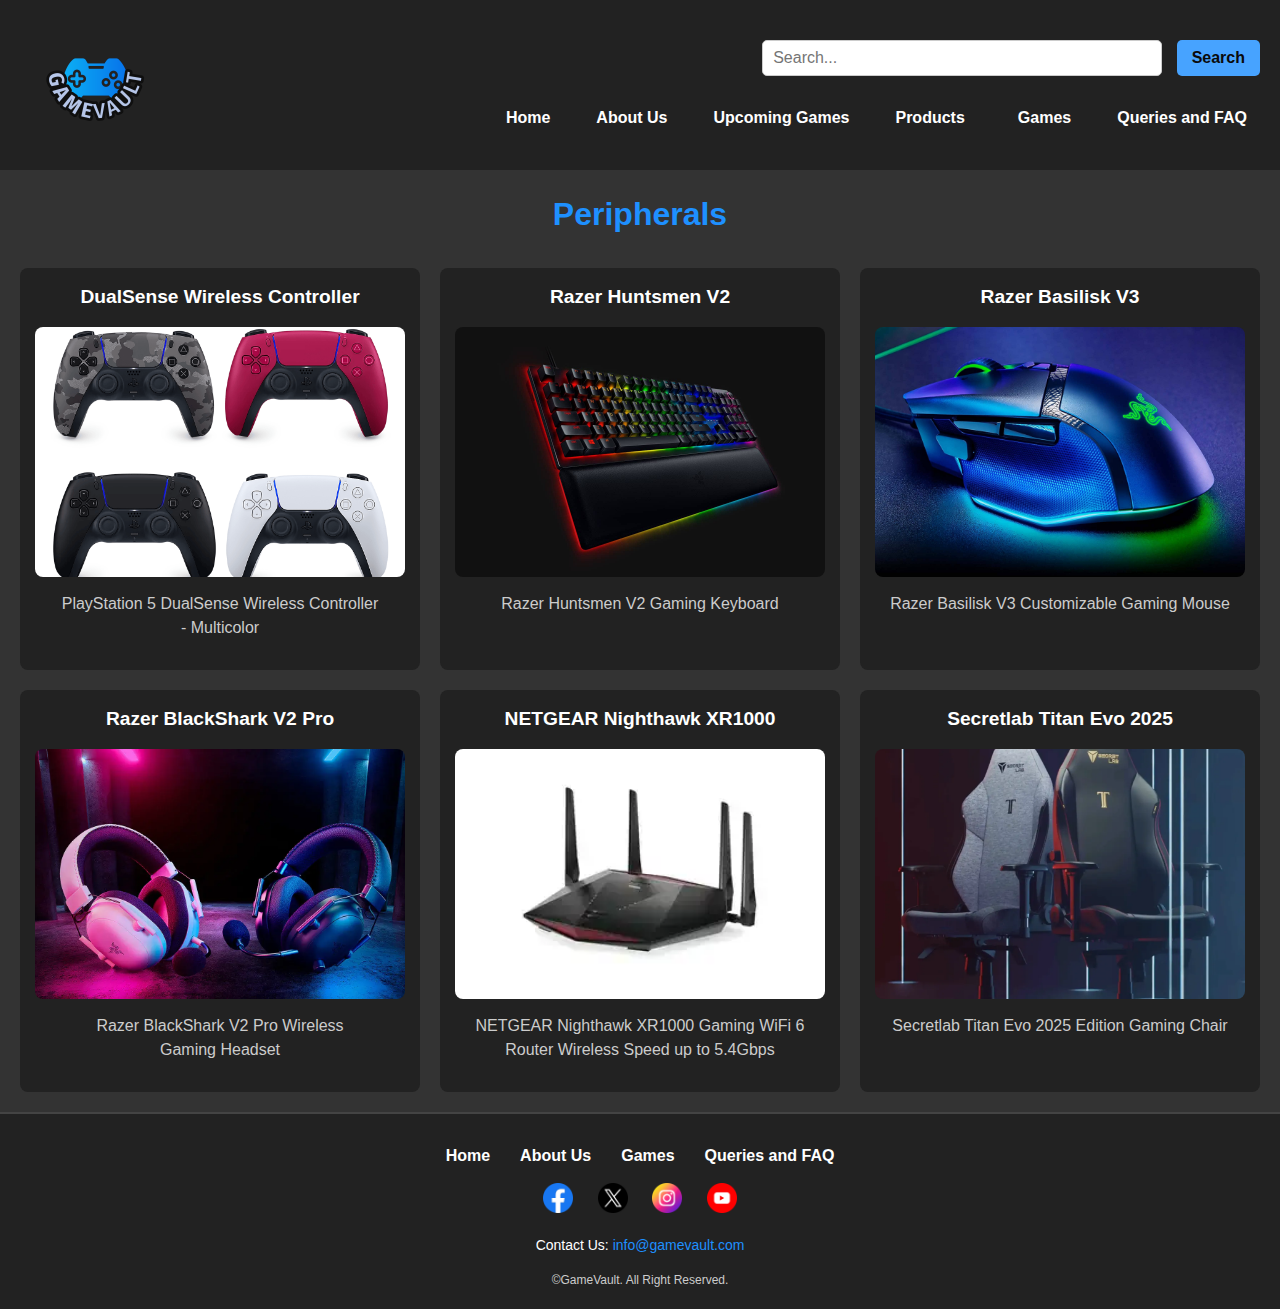
<file: peripherals.html>
<!DOCTYPE html>
<html lang="en">
<head>
    <meta charset="UTF-8">
    <meta name="viewport" content="width=device-width, initial-scale=1.0">
    <title>GameVault</title>
    <link rel="icon" type="image/png" href="/GameVault/favicon-96x96.png" sizes="96x96">
    <link rel="icon" type="image/svg+xml" href="/GameVault/favicon.svg">
    <link rel="shortcut icon" href="/GameVault/favicon.ico">
    <link rel="apple-touch-icon" sizes="180x180" href="/GameVault/apple-touch-icon.png">
    <meta name="apple-mobile-web-app-title" content="GameVault">
    <link rel="manifest" href="/GameVault/site.webmanifest">
    <link rel="stylesheet" href="./css/peripherals.css">
    <link rel="stylesheet" href="./css/headerfooter.css">
    <link rel="stylesheet" href="./css/reset.css">
</head>
<body>
    <header>        
        <section ><img src="./images/logo.png" id="logo" alt="Logo"></section>
        <div class="hamburger" onclick="toggleMenu()">
            <div></div>
            <div></div>
            <div></div>
        </div>
        <nav class="menu">
            <div class="search-container">
            <input type="text" placeholder="Search...">
            <button type="submit" class="search-button">Search</button>
            </div>
            <div class="navbar">
                <ol>
                    <li><a href="./index.html">Home</a></li>
                    <li><a href="./aboutus.html">About Us</a></li>
                    <li><a href="./upcominggames.html">Upcoming Games</a></li>
                    <li class="dropdown">
                        <a href="#" class="dropbutton">Products</a>
                        <div class="dropdown-content">
                            <a href="./consoles.html">Consoles</a>
                            <a href="./peripherals.html">Peripherals</a>
                        </div>
                    </li>
                    <li><a href="./games.html">Games</a></li>
                    <li><a href="./q&faq.html">Queries and FAQ</a></li> 
                </ol>
            </div>    
        </nav>
    </header>
    <main class="product-grid">
        <h1>Peripherals</h1>
        <div class="grid-container">
            <div class="product-item">
                <h2>DualSense Wireless Controller</h2>
                <div class="image-container">
                    <img src="./images/sonycontroller.png" alt="DualSense Controller" loading="lazy">
                    <div class="price-overlay">$69.99</div>
                </div>
                <p>PlayStation 5 DualSense Wireless Controller - Multicolor</p>
            </div>
    
            <div class="product-item">
                <h2>Razer Huntsmen V2</h2>
                <div class="image-container">
                    <img src="./images/razerkeyboard.jpg" alt="Razer Huntsmen V2" loading="lazy">
                    <div class="price-overlay">$59.99</div>
                </div>
                <p>Razer Huntsmen V2 Gaming Keyboard</p>
            </div>
    
            <div class="product-item">
                <h2>Razer Basilisk V3</h2>
                <div class="image-container">
                    <img src="./images/razermouse.jpg" alt="Razer Basilisk V3" loading="lazy">
                    <div class="price-overlay">$69.99</div>
                </div>
                <p>Razer Basilisk V3 Customizable Gaming Mouse</p>
            </div>

            <div class="product-item">
                <h2>Razer BlackShark V2 Pro</h2>
                <div class="image-container">
                    <img src="./images/razerblackshark.webp" alt="Razer BlackShark V2 Pro Headset" loading="lazy">
                    <div class="price-overlay">$233.00</div>
                </div>
                <p>Razer BlackShark V2 Pro Wireless Gaming Headset</p>
            </div>

            <div class="product-item">
                <h2>NETGEAR Nighthawk XR1000</h2>
                <div class="image-container">
                    <img src="./images/netgearwifi.webp" alt="NETGEAR Nighthawk Gaming WIFI Router" loading="lazy">
                    <div class="price-overlay">$436.52</div>
                </div>
                <p>NETGEAR Nighthawk XR1000 Gaming WiFi 6 Router Wireless Speed up to 5.4Gbps</p>
            </div>

            <div class="product-item">
                <h2>Secretlab Titan Evo 2025</h2>
                <div class="image-container">
                    <img src="./images/gamingchair.webp" alt="Secretlab Titan Evo Gaming Chair" loading="lazy">
                    <div class="price-overlay">$2563,93</div>
                </div>
                <p>Secretlab Titan Evo 2025 Edition Gaming Chair</p>
            </div>
        </div>  
    </main>
    <footer>
        <section class="menu-footer">
            <ol>
                <li><a href="./index.html">Home</a></li>
                <li><a href="./aboutus.html">About Us</a></li>
                <li><a href="./games.html">Games</a></li>
                <li><a href="./q&faq.html">Queries and FAQ</a></li> 
            </ol>
        </section>
        <section class="social-media">
            <a href="#"><img src="./images/facebook.png" alt="Facebook" width="30"></a>
            <a href="#"><img src="./images/twitter.png" alt="Twitter" width="30"></a>
            <a href="#"><img src="./images/instagram.png" alt="Instagram" width="30"></a>
            <a href="#"><img src="./images/youtube.png" alt="YouTube" width="30"></a>
        </section>
        <section class="contact-info">
            <p>Contact Us: <a href="mailto:info@gamevault.com">info@gamevault.com</a></p>   
        </section>
        <small>&copy;GameVault. All Right Reserved.</small>
    </footer>
    <script>
        function toggleMenu() {
            const menu = document.querySelector('.menu');
            menu.classList.toggle('active');
        }
    </script>    
</body>
</html>
</file>
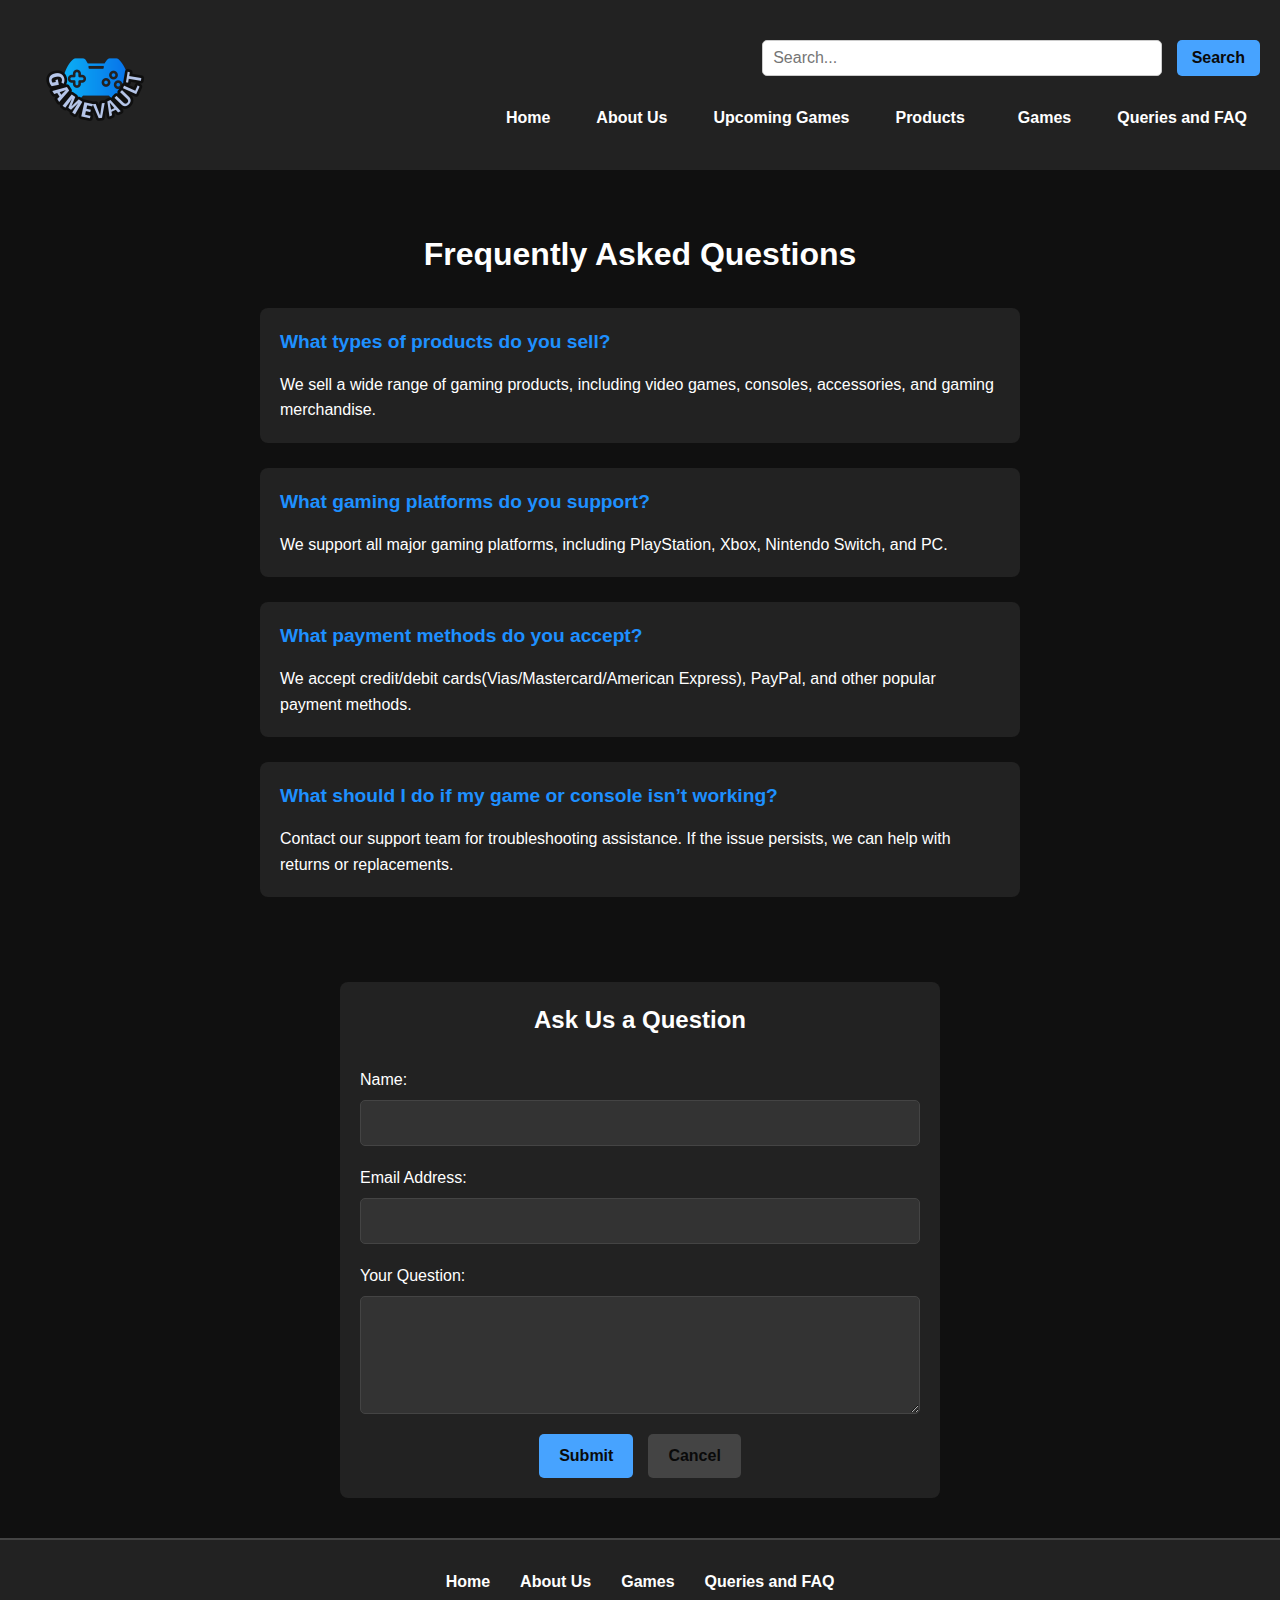
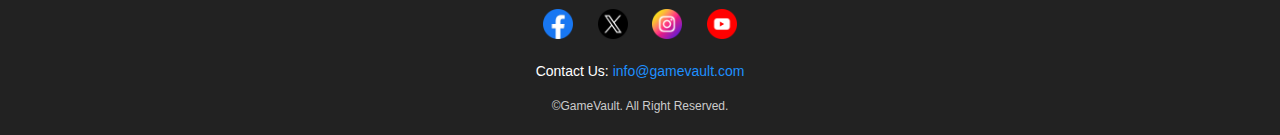
<file: q&faq.html>
<!DOCTYPE html>
<html lang="en">
<head>
    <meta charset="UTF-8">
    <meta name="viewport" content="width=device-width, initial-scale=1.0">
    <title>GameVault</title>
    <link rel="icon" type="image/png" href="/GameVault/favicon-96x96.png" sizes="96x96">
    <link rel="icon" type="image/svg+xml" href="/GameVault/favicon.svg">
    <link rel="shortcut icon" href="/GameVault/favicon.ico">
    <link rel="apple-touch-icon" sizes="180x180" href="/GameVault/apple-touch-icon.png">
    <meta name="apple-mobile-web-app-title" content="GameVault">
    <link rel="manifest" href="/GameVault/site.webmanifest">
    <link rel="stylesheet" href="./css/q&faq.css">
    <link rel="stylesheet" href="./css/headerfooter.css">
    <link rel="stylesheet" href="./css/reset.css">
</head>
<body>
    <header>       
        <section ><img src="./images/logo.png" id="logo" alt="Logo"></section>
        <div class="hamburger" onclick="toggleMenu()">
            <div></div>
            <div></div>
            <div></div>
        </div>
        <nav class="menu">
            <div class="search-container">
            <input type="text" placeholder="Search...">
            <button type="submit" class="search-button">Search</button>
            </div>
            <div class="navbar">
                <ol>
                    <li><a href="./index.html">Home</a></li>
                    <li><a href="./aboutus.html">About Us</a></li>
                    <li><a href="./upcominggames.html">Upcoming Games</a></li>
                    <li class="dropdown">
                        <a href="#" class="dropbutton">Products</a>
                        <div class="dropdown-content">
                            <a href="./consoles.html">Consoles</a>
                            <a href="./peripherals.html">Peripherals</a>
                        </div>
                    </li>
                    <li><a href="./games.html">Games</a></li>
                    <li><a href="./q&faq.html">Queries and FAQ</a></li> 
                </ol>
            </div>    
        </nav>
    </header>
    <main>
        <section class="faq-section">
            <h1 class="faq-title">Frequently Asked Questions</h1>
            
            <div class="faq-item">
                <div class="faq-question">
                    What types of products do you sell?
                </div>
                <div class="faq-answer">
                    We sell a wide range of gaming products, including video games, consoles, accessories, and gaming merchandise.
                </div>
            </div>
    
            <div class="faq-item">
                <div class="faq-question">
                    What gaming platforms do you support?
                </div>
                <div class="faq-answer">
                    We support all major gaming platforms, including PlayStation, Xbox, Nintendo Switch, and PC.
                </div>
            </div>
    
            <div class="faq-item">
                <div class="faq-question">
                    What payment methods do you accept?
                </div>
                <div class="faq-answer">
                    We accept credit/debit cards(Vias/Mastercard/American Express), PayPal, and other popular payment methods.
                </div>
            </div>
    
            <div class="faq-item">
                <div class="faq-question">
                    What should I do if my game or console isn’t working?
                </div>
                <div class="faq-answer">
                    Contact our support team for troubleshooting assistance. If the issue persists, we can help with returns or replacements.
                </div>
            </div>
        </section>
    
        <section class="contact-section">
            <h2 class="contact-title">Ask Us a Question</h2>
            <form class="contact-form">
                <div class="form-group">
                    <label for="name">Name:</label>
                    <input type="text" id="name" name="name" required>
                </div>
                <div class="form-group">
                    <label for="email">Email Address:</label>
                    <input type="email" id="email" name="email" required>
                </div>
                <div class="form-group">
                    <label for="question">Your Question:</label>
                    <textarea id="question" name="question" rows="4" required></textarea>
                </div>
                <div class="form-buttons">
                    <button type="submit" class="submit-button">Submit</button>
                    <button type="reset" class="cancel-button">Cancel</button>
                </div>
            </form>
        </section>
    </main>

    <footer>
        <section class="menu-footer">
            <ol>
                <li><a href="./index.html">Home</a></li>
                <li><a href="./aboutus.html">About Us</a></li>
                <li><a href="./games.html">Games</a></li>
                <li><a href="./q&faq.html">Queries and FAQ</a></li> 
            </ol>
        </section>
        <section class="social-media">
            <a href="#"><img src="./images/facebook.png" alt="Facebook" width="30"></a>
            <a href="#"><img src="./images/twitter.png" alt="Twitter" width="30"></a>
            <a href="#"><img src="./images/instagram.png" alt="Instagram" width="30"></a>
            <a href="#"><img src="./images/youtube.png" alt="YouTube" width="30"></a>
        </section>
        <section class="contact-info">
            <p>Contact Us: <a href="mailto:info@gamevault.com">info@gamevault.com</a></p>   
        </section>
        <small>&copy;GameVault. All Right Reserved.</small>
    </footer>
    <script>
        function toggleMenu() {
            const menu = document.querySelector('.menu');
            menu.classList.toggle('active');
        }
    </script>    
</body>
</html>
</file>
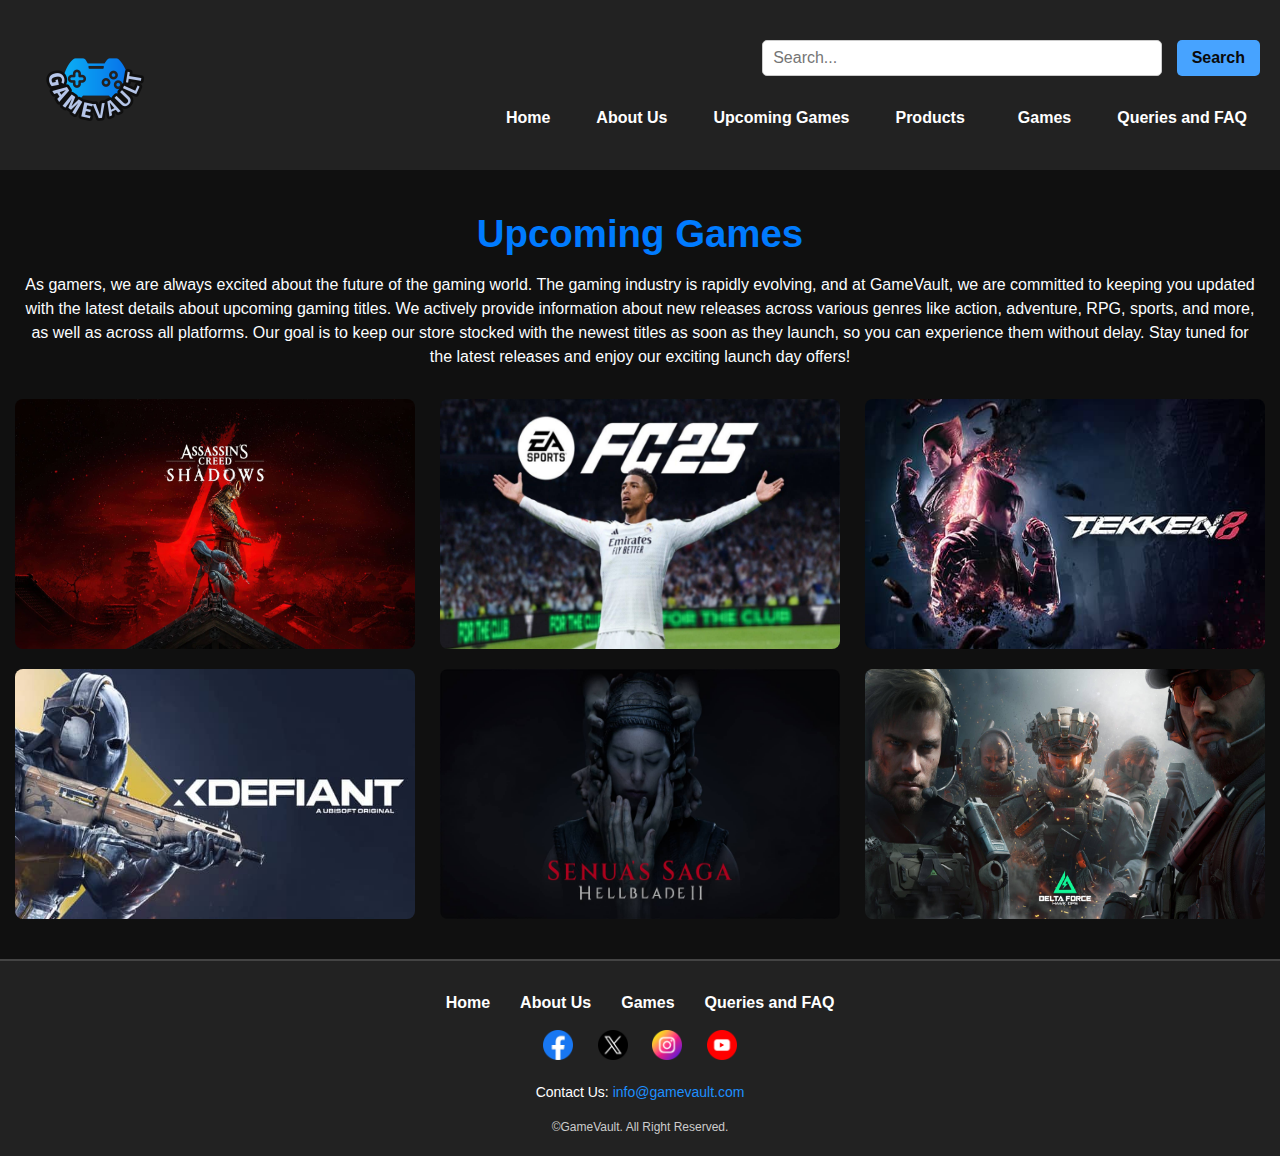
<file: upcominggames.html>
<!DOCTYPE html>
<html lang="en">
<head>
    <meta charset="UTF-8">
    <meta name="viewport" content="width=device-width, initial-scale=1.0">
    <title>GameVault</title>
    <link rel="icon" type="image/png" href="/GameVault/favicon-96x96.png" sizes="96x96">
    <link rel="icon" type="image/svg+xml" href="/GameVault/favicon.svg">
    <link rel="shortcut icon" href="/GameVault/favicon.ico">
    <link rel="apple-touch-icon" sizes="180x180" href="/GameVault/apple-touch-icon.png">
    <meta name="apple-mobile-web-app-title" content="GameVault">
    <link rel="manifest" href="/GameVault/site.webmanifest">
    <link rel="stylesheet" href="./css/upcominggames.css">
    <link rel="stylesheet" href="./css/headerfooter.css">
    <link rel="stylesheet" href="./css/reset.css">
</head>
<body>
    <header>        
        <section ><img src="./images/logo.png" id="logo" alt="Logo"></section>
        <div class="hamburger" onclick="toggleMenu()">
            <div></div>
            <div></div>
            <div></div>
        </div>
        <nav class="menu">
            <div class="search-container">
            <input type="text" placeholder="Search...">
            <button type="submit" class="search-button">Search</button>
            </div>
            <div class="navbar">
                <ol>
                    <li><a href="./index.html">Home</a></li>
                    <li><a href="./aboutus.html">About Us</a></li>
                    <li><a href="./upcominggames.html">Upcoming Games</a></li>
                    <li class="dropdown">
                        <a href="#" class="dropbutton">Products</a>
                        <div class="dropdown-content">
                            <a href="./consoles.html">Consoles</a>
                            <a href="./peripherals.html">Peripherals</a>
                        </div>
                    </li>
                    <li><a href="./games.html">Games</a></li>
                    <li><a href="./q&faq.html">Queries and FAQ</a></li> 
                </ol>
            </div>    
        </nav>
    </header>
    <main class="main-section">
        <section class="text-container">
            <h1>Upcoming Games</h1>
            <p>As gamers, we are always excited about the future of the gaming world. The gaming industry is rapidly evolving, and at GameVault, we are committed to keeping you updated with the latest details about upcoming gaming titles. We actively provide information about new releases across various genres like action, adventure, RPG, sports, and more, as well as across all platforms. Our goal is to keep our store stocked with the newest titles as soon as they launch, so you can experience them without delay. Stay tuned for the latest releases and enjoy our exciting launch day offers!</p>
        </section>
        <section class="image-container">
            <div class="new-game">
                <img src="./images/newgame1.jpg" alt="game1">
                <div class="date">Release Date: 20 December 2024</div>
            </div>
            <div class="new-game">
                <img src="./images/newgame2.jpg" alt="game2">
                <div class="date">Release Date: 30 December 2024</div>
            </div>
            <div class="new-game">
                <img src="./images/newgame3.jpg" alt="game3">
                <div class="date">Release Date: 10 January 2025</div>
            </div>
            <div class="new-game">
                <img src="./images/newgame4.jpg" alt="game4">
                <div class="date">Release Date: 20 January 2025</div>
            </div>
            <div class="new-game">
                <img src="./images/newgame5.jpg" alt="game5">
                <div class="date">Release Date: 30 January 2025</div>
            </div>
            <div class="new-game">
                <img src="./images/newgame6.jpeg" alt="game6">
                <div class="date">Release Date: 10 January 2025</div>
            </div>
        </section>

    </main>
    <footer>
        <section class="menu-footer">
            <ol>
                <li><a href="./index.html">Home</a></li>
                <li><a href="./aboutus.html">About Us</a></li>
                <li><a href="./games.html">Games</a></li>
                <li><a href="./q&faq.html">Queries and FAQ</a></li> 
            </ol>
        </section>
        <section class="social-media">
            <a href="#"><img src="./images/facebook.png" alt="Facebook" width="30"></a>
            <a href="#"><img src="./images/twitter.png" alt="Twitter" width="30"></a>
            <a href="#"><img src="./images/instagram.png" alt="Instagram" width="30"></a>
            <a href="#"><img src="./images/youtube.png" alt="YouTube" width="30"></a>
        </section>
        <section class="contact-info">
            <p>Contact Us: <a href="mailto:info@gamevault.com">info@gamevault.com</a></p>   
        </section>
        <small>&copy;GameVault. All Right Reserved.</small>
    </footer>
    <script>
        function toggleMenu() {
            const menu = document.querySelector('.menu');
            menu.classList.toggle('active');
        }
    </script>    
</body>
</html>
</file>
<file: css/headerfooter.css>
body {
    font-family: Arial, sans-serif;
    line-height: 1.6;
    background-color: #101010;
}


header {
    display: flex;
    justify-content: space-between;
    align-items: center;
    padding: 10px 20px;
    background-color: #222;
    color: #fff;
    position: sticky;
    top: 0;
    z-index: 1000;
}

#logo {
    max-height: 150px;
}

.hamburger{
    display: none;
    flex-direction: column;
    cursor: pointer;
    z-index: 1002; /* Increased z-index to appear above the menu */
    position: absolute;
    right: 20px;
    top: 20px;
}

.hamburger div{
    width: 25px;
    height: 3px;
    background-color: #fff;
    margin: 3px 0;
}

.menu {
    display: flex;
    flex-direction: column;
    align-items: flex-end;
}

.navbar{
    display: flex;
    margin-top: 10px;
}

.navbar ol {
    display: flex;
    list-style: none;
}

.navbar ol li {
    margin-left: 20px;
}

.navbar ol li a {
    color: #fff;
    text-decoration: none;
    font-weight: bold;
    padding: 8px 13px;
    border-radius: 15px;
    transition: color 0.3s, transform 0.3s;
}

.navbar ol li a:hover {
    color: #1e90ff;
    transform: scale(1.1);
}

/* Dropdown styles */
.dropdown {
    position: relative;
    display: inline-block;
}

.dropdown-content {
    display: none;
    position: absolute;
    left: 50%;
    transform: translateX(-50%); /* Center the dropdown menu */
    background-color: #302f2f;
    min-width: 160px;
    box-shadow: 0px 8px 16px 0px rgba(0,0,0,0.2);
    z-index: 1;
    border-radius: 15px;
    margin-top: 5px;
}

.dropdown-content a {
    text-align: center;
    color: #fff;
    padding: 12px 16px;
    text-decoration: none;
    display: block;
    border-radius: 15px;
}

.dropdown:hover .dropdown-content {
    display: block;
}

.dropdown-content a:hover {
    color: #1e90ff;
}

/* Modify the existing navbar styles to accommodate dropdown */
.navbar ol li.dropdown a.dropbutton {
    padding-right: 20px;
}

.search-container input[type="text"] {
    width: 400px;
    margin-bottom: 20px;
    padding: 5px 10px;
    border: 1px solid #ccc;
    border-radius: 5px;
}

.search-container .search-button {
    padding: 6px 15px;
    margin-left: 10px;
    background-color: #47A3FF;
    color: #0A0A0A;
    border: none;
    border-radius: 5px;
    font-weight: bold;
    cursor: pointer;
    transition: background-color 0.3s;
}

.search-container .search-button:hover {
    background-color: #187bcd;
}

footer {
    background-color: #222;
    color: #fff;
    padding: 20px 10px;
    text-align: center;
    border-top: 2px solid #444;
}

.menu-footer ol {
    list-style: none;
    padding: 0;
    margin: 10px 0;
    display: flex;
    justify-content: center;
    flex-wrap: wrap;
}

.menu-footer ol li {
    margin: 0 15px;
}

.menu-footer ol li a {
    color: #fff;
    text-decoration: none;
    font-weight: bold;
    transition: color 0.3s;
}

.menu-footer ol li a:hover {
    color: #1e90ff;
}

.contact-info {
    margin: 15px 0;
    font-size: 14px;
}

.contact-info a {
    color: #1e90ff;
    text-decoration: none;
    transition: color 0.3s;
}

.contact-info a:hover {
    color: #187bcd;
}

.social-media {
    margin: 15px 0;
}

.social-media a {
    margin: 0 10px;
    display: inline-block;
    transition: transform 0.3s;
}

.social-media a:hover {
    transform: scale(1.2);
}

.social-media img {
    width: 30px;
    height: 30px;
}

small {
    display: block;
    margin-top: 15px;
    font-size: 12px;
    color: #ccc;
}

/* Media Queries for Header - Responsive Adjustments */
@media (max-width: 768px) {
    /* Hamburger Menu */
    .hamburger {
        display: flex;
        z-index: 1003;
        position: fixed;
        right: 20px;
        top: 20px;
    }

    .menu {
        position: fixed;
        top: 0;
        right: 0;
        width: 70%;
        height: 100vh;
        background-color: #151515;
        z-index: 1002;
        transform: translateX(100%);
        transition: transform 0.3s ease-in-out;
        display: flex;
        flex-direction: column;
        align-items: flex-start;
        padding-top: 40px;
    }

    .menu.active {
        transform: translateX(0);
    }

    
    .navbar, .search-container {
        display: none;
        flex-direction: column;
        width: 100%;
        padding: 10px;
    }

    .navbar {
        width: 100%;
        display: flex;
        flex-direction: column;
        align-items: center;
        margin-top: 20px;
    }

    .search-container {
        display: flex;
        flex-direction: column;
        align-items: center;
        margin-top: 20px;
        width: 100%;
        padding: 0 20px;
        box-sizing: border-box;
    }

    .search-container input[type="text"] {
        width: 100%;
        max-width: 300px;
        margin-top: 10px;
    }

    .search-container .search-button{
        width: 40%;
        padding: 8px 15px;
        margin: 0;
    }

    .search-container .search-button:hover {
        background-color: #187bcd;
    }            

    /* Navbar Styles */
    .navbar ol {
        flex-direction: column;
        align-items: center;
        width: 100%;
        padding: 0px;
    }

    .navbar ol li {
        margin: 15px 0;
        text-align: center;
        width: 100%;
    }

    .navbar ol li a {
        display: block;
        padding: 10px 0;
        width: 100%;
    }

    /* Header Adjustments */
    header {
        flex-direction: column;
        text-align: center;
    }

    #logo {
        position: relative;
        z-index: 1001;
        max-height: 120px;
    }

    /* Show menu when active */
    .menu.active .navbar,
    .menu.active .search-container {
        display: flex;
    }
}

/* Responsive Adjustments for footer */
@media (max-width: 768px) {
    footer {
        text-align: center;
    }

    .menu-footer ol {
        flex-direction: column;
        align-items: center;
    }

    .menu-footer ol li {
        margin: 10px 0;
    }

    #footer-logo {
        max-height: 80px;
    }
}
</file>
<file: css/aboutus.css>
main {
    max-width: 1000px;
    margin: 20px auto;
    padding: 10px;
}

h1, h2 {
    color: #1e90ff;
    text-align: center;
    margin: 20px 0;
}

p {
    margin: 10px 0;
    color: #eaeaea;
    text-align: center;
}

.branch {
    margin-bottom: 40px;
    text-align: center;
}

.branch-content {
    display: flex;
    flex-wrap: wrap;
    justify-content: center;
    align-items: flex-start;
    gap: 20px;
    margin-bottom: 20px;
}

.branch img {
    max-width: 50%;
    height: auto;
    border-radius: 10px;
}

.branch iframe {
    max-width: 60%;
    height: 300px;
    margin-top: 10px;
    border-radius: 10px;
}

.branch-info {
    margin-top: 20px;
    text-align: justify;
    color: #ccc;
}

table {
    width: 100%;
    max-width: 800px;
    margin: 20px auto;
    border-collapse: collapse;
    text-align: center;
    background-color: #222;
    color: #fff;
    border: 1px solid #444;
    border-radius: 5px;
    overflow: hidden;
}

table th, table td {
    padding: 10px;
    border: 1px solid #444;
}

table th {
    background-color: #47A3FF;
    color: #0A0A0A;
    font-weight: bold;
}

table tbody tr:nth-child(odd) {
    background-color: #2a2a2a;
}

table tbody tr:nth-child(even) {
    background-color: #333;
}

table tfoot td {
    background-color: #47A3FF;
    color: #0A0A0A;
    font-weight: bold;
    text-align: center;
}

/* Responsive Design */
@media (max-width: 768px) {
    .branch-content {
        flex-direction: column;
        align-items: center;
    }

    .branch img, 
    .branch iframe {
        max-width: 100%;
    }


    table {
        font-size: 14px;
    }

    table th, table td {
        padding: 8px;
    }
}


@media (max-width: 480px) {
    h1, h2 {
        font-size: 1.2em;
    }

    p {
        font-size: 0.8em;
    }

    .branch img, 
    .branch iframe {
        max-width: 100%;
        height: auto;
    }

    table th, table td {
        font-size: 12px;
        padding: 5px;
    }

    .branch-info {
        font-size: 0.8em;
    }
}
</file>
<file: css/consoles.css>
.product-grid {
    background-color: #333;
    padding: 20px;
}

.product-grid h1 {
    color: #1e90ff;
    text-align: center;
    font-size: 2em;
    margin-bottom: 30px;
}

.grid-container {
    display: grid;
    grid-template-columns: repeat(3, 1fr);
    gap: 20px;
}

.product-item {
    background-color: #222;
    border-radius: 8px;
    padding: 15px;
    text-align: center;
    color: #fff;
    transition: transform 0.3s ease;
}

.product-item:hover {
    transform: scale(1.05);
    box-shadow: 0 0 15px rgba(30, 144, 255, 0.2);
}

.product-item h2 {
    margin-bottom: 15px;
    font-size: 1.2em;
}

.image-container {
    position: relative;
    margin-bottom: 15px;
    overflow: hidden;
    border-radius: 8px;
}

.image-container img {
    width: 100%;
    height: 250px;
    object-fit: cover;
}

.image-container .price-overlay {
    position: absolute;
    bottom: 0;
    left: 0;
    width: 100%;
    height :30%;
    background-color: rgba(0, 0, 0, 0.7);
    display: flex;
    justify-content: center;
    align-items: center;
    opacity: 0;
    transition: opacity 0.3s ease;
    color: #fff;
    font-size: 1.5em;
    font-weight: bold;
}

.product-item:hover .price-overlay {
    opacity: 1;
}

.product-item p {
    margin-bottom: 15px;
    color: #ccc;
}

@media screen and (max-width: 1024px) {
    .grid-container {
        grid-template-columns: repeat(2, 1fr);
    }
}

@media screen and (max-width: 768px) {
    .grid-container {
        grid-template-columns: 1fr;
    }
}
</file>
<file: css/games.css>
/* games.css */
.games-container {
    max-width: 1200px;
    margin: 2rem auto;
    padding: 0 1rem;
  }
  
  .game-grid {
    display: grid;
    grid-template-columns: repeat(auto-fit, minmax(300px, 1fr));
    gap: 2rem;
    padding: 1rem;
  }
  
  .game-card {
    background: #222;
    overflow: hidden;
    transition: transform 0.3s ease;
    position: relative;
    cursor: pointer;
    border: 1px solid #444;
    border-radius: 15px;
  }
  
  .game-card:hover {
    transform: scale(1.05);
    box-shadow: 0 0 15px rgba(30, 144, 255, 0.2);
  }
  
  .game-image {
    width: 100%;
    height: 200px;
    object-fit: cover;
  }
  
  .game-info {
    padding: 1.5rem;
    color: #fff;
    background-color: #222;
  }
  
  .game-title {
    text-align: center;
    font-size: 1.5rem;
    margin-bottom: 1rem;
    color: #1e90ff;
    font-weight: bold;
  }
  
  .game-details {
    color: #fff;
  }
  
  .game-details p {
    margin: 0.8rem 0;
    font-size: 0.95rem;
    line-height: 1.6;
  }
  
  .game-details .label {
    font-weight: bold;
    color: #1e90ff;
    margin-right: 0.5rem;
  }
  
  .game-description {
     display: flex;
    flex-direction: column;
    align-items: center;
    justify-content: flex-start;
    text-align: center;
    opacity: 0;
    visibility: hidden;
    background: rgba(34, 34, 34, 0.98);
    padding: 1.5rem;
    position: absolute;
    width: 100%;
    height: 58%;
    bottom: 0;
    left: 0;
    transition: all 0.3s ease;
  }
  
  .game-card:hover .game-description {
    opacity: 1;
    visibility: visible;
    border-top-left-radius: 0%;
    border-top-right-radius: 0%;
  }

  .description-title {
    color: #1e90ff;
    font-size: 1.5rem;
    font-weight: bold;
    margin-bottom: 1rem; /* Add spacing below the title */
}
  
  .description-text {
    color: #fff;
    font-size: 1rem;
    line-height: 1.6;
    padding: 0 1rem;
  }
  
  /* Media Queries */
  @media (max-width: 768px) {
    .game-grid {
      grid-template-columns: 1fr;
      gap: 1.5rem;
      padding: 0.5rem;
    }
    
    .game-card {
      margin: 0 0.5rem;
    }
    
    .game-info {
      padding: 1rem;
    }
    
    .game-details p {
      font-size: 0.9rem;
    }

    .game-description {
        height: 57%;
    }
  }

  @media (max-width: 480px) {
    .game-title {
        font-size: 1.2rem;
    }

    .description-title {
        font-size: 1.2rem;
    }

    .description-text {
        font-size: 0.9rem;
    }

    .game-details p {
        font-size: 0.85rem;
    }
}
</file>
<file: css/peripherals.css>
.product-grid {
    background-color: #333;
    padding: 20px;
}

.product-grid h1 {
    color: #1e90ff;
    text-align: center;
    font-size: 2em;
    margin-bottom: 30px;
}

.grid-container {
    display: grid;
    grid-template-columns: repeat(3, 1fr);
    gap: 20px;
}

.product-item {
    background-color: #222;
    border-radius: 8px;
    padding: 15px;
    text-align: center;
    color: #fff;
    transition: transform 0.3s ease;
}

.product-item:hover {
    transform: scale(1.05);
    box-shadow: 0 0 15px rgba(30, 144, 255, 0.2);
}

.product-item h2 {
    margin-bottom: 15px;
    font-size: 1.2em;
}

.image-container {
    position: relative;
    margin-bottom: 15px;
    overflow: hidden;
    border-radius: 8px;
}

.image-container img {
    width: 100%;
    height: 250px;
    object-fit: cover;
}

.image-container .price-overlay {
    position: absolute;
    bottom: 0;
    left: 0;
    width: 100%;
    height :30%;
    background-color: rgba(0, 0, 0, 0.7);
    display: flex;
    justify-content: center;
    align-items: center;
    opacity: 0;
    transition: opacity 0.3s ease;
    color: #fff;
    font-size: 1.5em;
    font-weight: bold;
}

.product-item:hover .price-overlay {
    opacity: 1;
}

.product-item p {
    margin-bottom: 15px;
    color: #ccc;
}

@media screen and (max-width: 1024px) {
    .grid-container {
        grid-template-columns: repeat(2, 1fr);
    }
}

@media screen and (max-width: 768px) {
    .grid-container {
        grid-template-columns: 1fr;
    }
}
</file>
<file: css/q&faq.css>
.faq-section {
    max-width: 800px;
    margin: 40px auto;
    padding: 20px;
}

.faq-title {
    color: #fff;
    text-align: center;
    margin-bottom: 30px;
    font-size: 2em;
}

.faq-item {
    margin-bottom: 25px;
    background-color: #222;
    border-radius: 8px;
    padding: 20px;
}

.faq-question {
    color: #1e90ff;
    font-size: 1.2em;
    margin-bottom: 15px;
    font-weight: bold;
}

.faq-answer {
    color: #fff;
    line-height: 1.6;
}

.contact-section {
    max-width: 600px;
    margin: 40px auto;
    padding: 20px;
    background-color: #222;
    border-radius: 8px;
}

.contact-title {
    color: #fff;
    text-align: center;
    margin-bottom: 30px;
    font-size: 1.5em;
}

.contact-form {
    display: flex;
    flex-direction: column;
    gap: 20px;
}

.form-group {
    display: flex;
    flex-direction: column;
    gap: 8px;
}

.form-group label {
    color: #fff;
}

.form-group input,
.form-group textarea {
    padding: 10px;
    border: 1px solid #444;
    border-radius: 5px;
    background-color: #333;
    color: #fff;
}

.form-buttons {
    display: flex;
    gap: 15px;
    justify-content: center;
}

.submit-button,
.cancel-button {
    padding: 10px 20px;
    border: none;
    border-radius: 5px;
    cursor: pointer;
    font-weight: bold;
    transition: background-color 0.3s;
}

.submit-button {
    background-color: #47A3FF;
    color: #0A0A0A;
}

.submit-button:hover {
    background-color: #0a4c81;
}

.cancel-button {
    background-color: #444;
    color: #0A0A0A;
}

.cancel-button:hover {
    background-color: #dc3545;
}
</file>
<file: css/upcominggames.css>
.main-section{
    display: flex;
    flex-direction: column;
    align-items: center;
    margin-top: 20px;
}

.text-container{
    text-align: center;
    color: #007bff;
    font-size: 1.2rem;
    margin-top: 15px;
}

.text-container p{
    color: #fbfdff;
    margin: 10px 0;
    font-size: 1rem;
    padding: 0 20px;
}

.image-container{
    display: flex;
    flex-wrap: wrap;
    justify-content: space-evenly;
    align-items: center;
    gap: 20px;
    margin-top: 20px;
    margin-bottom: 40px;
    padding: 0 10px;
}

.new-game{
    position: relative;
    text-align: center;
    width: 400px;
    height: 250px;
    transition: transform 0.3s ease;
    border-radius: 15px;
}

.new-game:hover{
    transform: scale(1.05);
    box-shadow: 0 0 15px rgba(30, 144, 255, 0.2);
}

.new-game img{
    width: 400px;
    height: 250px;
    border-radius: 8px;
}

.date {
    position: absolute;
    bottom: 0px; 
    width: 100%;
    height: 30%;
    display: flex;
    justify-content: center;
    align-items: center;
    font-size: 1.0rem;
    font-weight: bold;
    color: #fff;
    border-radius: 8px;
    border-top-left-radius: 0;
    border-top-right-radius: 0;
    background-color: rgba(0, 0, 0, 0.7); 
    opacity: 0;
    transition: opacity 0.3s ease; 
}

.new-game:hover .date {
    opacity: 1;
}

/* Media Queries for Responsiveness */

/* Small screens (mobile) */
@media (max-width: 600px) {
    .text-container {
        font-size: 1rem;
    }

    .image-container {
        gap: 10px;
        padding: 0 5px;
    }

    .new-game {
        width: 90%; /* Full width for smaller screens */
        height: auto;
    }

    .new-game img {
        height: auto;
    }

    .date {
        font-size: 0.9rem;
    }
}

/* Medium screens (tablets) */
@media (min-width: 601px) and (max-width: 1024px) {
    .new-game {
        width: 300px; /* Smaller width for tablets */
        height: 200px;
    }

    .date {
        font-size: 0.95rem;
    }
}
</file>
<file: css/home.css>
/* Basic Reset */
* {
    margin: 0;
    padding: 0;
    box-sizing: border-box;
}


/* Main Section Specific Styles */
.main-section {
    display: flex;
    align-items: center;
    justify-content: space-between;
    gap: 40px;
    height: 100vh;
    width: 100%;
    border-radius: 15px;
    flex-wrap: wrap;
}

.main-section .main-content {
    min-height: 100vh;
    background: 
    linear-gradient(to right, rgba(0, 0, 0, 0.8)40%, rgba(0, 0, 0, 0.2)60%), 
    url('../images/homemain.jpg') no-repeat center center;
    background-size: cover;
    display: flex;
    flex-direction: column;
    align-items: flex-start;
    justify-content: center;
    text-align: left;
    position: relative;
    padding: 20px;
    color: #EAEAEA;
}

.main-content h1 {
    font-size: 3.5rem;
    margin-bottom: 10px;
    padding: 10px 20px;
    color: #1e90ff;
}

.main-content p {
    font-size: 1.2rem;
    line-height: 1.6;
    width: 60%;
    padding: 10px 20px;
}

/* Sub Sections Styles */
.sub-section {
    padding: 60px 20px;
    display: flex;
    align-items: center;
    justify-content: space-between;
    gap: 40px;
    max-width: 1200px;
    margin: 100px auto;
    border-radius: 15px;
    color: #EAEAEA;
}

.section-image {
    width: 45%;
    height: auto;
    border-radius: 10px;
    box-shadow: 0 4px 8px rgba(0, 0, 0, 0.3);
}

.section-content {
    width: 50%;
}

.section-content h2 {
    color: #1e90ff;
    font-size: 2.5rem;
    margin-bottom: 20px;
}

.section-content p {
    margin-bottom: 20px;
    line-height: 1.6;
}

/* List Styles */ 
.benefits-list, 
.community-features {
    margin: 20px 0;
    padding-left: 20px;
}
 
.benefits-list li, 
.community-features li {
    margin: 10px 0;
    color: #EAEAEA;
}

/* Section-specific backgrounds */
#game-section,
#community-section {
    background-color: #151515;
}

#console-section {
    background-color: #1a1a1a;
}

/* Responsive Design */
@media (max-width: 1024px) {
    .main-section {
        flex-direction: column;
        gap: 20px;
    }

    .main-section .main-content {
        min-height: 60vh; /* Adjust height for medium screens */
    }

    .sub-section {
        gap: 20px;
    }

    .section-content h2 {
        font-size: 1.8rem;
    }

    .section-content p {
        font-size: 1rem;
    }
}

@media (max-width: 768px) {
    .main-section {
        height: auto; /* Allow height to adjust */
        flex-wrap: wrap;
        padding: 10px;
    }

    .main-section .main-content {
        padding: 20px;
        text-align: center;
        min-height: auto;
    }

    .main-content h1 {
        font-size: 2.5rem;
    }

    .main-content p {
        font-size: 1rem;
        line-height: 1.5;
        margin: 10px auto;
        width: 90%;
    }

    .sub-section {
        flex-direction: column;
        align-items: center;
        text-align: center;
        gap: 30px;
        padding: 40px 15px;
    }

    .section-image {
        width: 80%;
        max-width: 100%; /* Full width */
        margin: 0 auto;
    }

    .section-content {
        width: 100%;
        padding: 0 10px;
    }

    .section-content h2 {
        font-size: 1.8rem;
        margin-bottom: 15px;
    }

    .section-content p {
        font-size: 1rem;
        line-height: 1.5;
        margin-bottom: 20px;
    }

    .benefits-list,
    .community-features {
        padding-left: 0;
        list-style-position: inside;
    }

    .benefits-list li,
    .community-features li {
        font-size: 0.95rem;
        line-height: 1.4;
    }
}

@media (max-width: 480px) {
    .main-content h1 {
        font-size: 1.8rem;
        margin-bottom: 10px;
    }

    .main-content p {
        font-size: 0.9rem;
        width: 100%;
    }

    .section-content h2 {
        font-size: 1.5rem;
        margin-top: 10px;
    }

    .section-content p {
        font-size: 0.85rem;
        line-height: 1.4;
    }

    .sub-section {
        padding: 20px 10px;
    }

    .section-image {
        width: 100%;
    }

    .benefits-list li,
    .community-features li {
        font-size: 0.85rem;
        line-height: 1.3;
    }
}
</file>
<file: css/favourites.css>
/* Reset and Base */
* {
    margin: 0;
    padding: 0;
    box-sizing: border-box;
}

body {
    font-family: Arial, sans-serif;
    background-color: #101010;
    color: #EAEAEA;
}

/* Main Header */
.cart-main .cart-title {
    text-align: center;
    font-size: 2.5rem;
    margin-bottom: 30px;
    color: #1e90ff;
}

/* Cart Table */
.cart-table {
    width: 80%;
    border-collapse: collapse;
    margin-bottom: 30px;
    background-color: #1a1a1a;
    border-radius: 10px;
    overflow: hidden;
    margin-left: auto;
    margin-right: auto;
}

/* Style for Number Input Fields */
.cart-table input[type="number"] {
    width: 60px;
    padding: 5px;
    font-size: 1rem;
    text-align: center;
    border: 1px solid #333;
    border-radius: 5px;
    background-color: #1a1a1a;
    color: #fff;
    outline: none;
    transition: border-color 0.3s ease, box-shadow 0.3s ease;
}

.cart-table input[type="number"]:hover {
    border-color: #1e90ff;
}

/* Hide spin buttons for all browsers */
.cart-table input[type="number"] {
    appearance: none; /* Standard property to hide spin buttons */
    margin: 0;
}

.cart-table th,
.cart-table td {
    padding: 15px;
    text-align: center;
    border-bottom: 1px solid #333;
}

.cart-table th {
    background-color: #222;
    color: #fff;
    font-weight: bold;
    text-transform: uppercase;
    font-size: 1rem;
}

.cart-table td {
    font-size: 1rem;
}

.cart-table .empty-cart-message {
    text-align: center;
    padding: 30px 0;
    color: #ccc;
    font-size: 1.2rem;
}

/* Grand Total Row */
.cart-table tfoot td.total {
    font-weight: bold;
    background-color: #1e1e1e;
    color: #fff;
}

#grand-total {
    font-weight: bold;
    background-color: #1e1e1e;
    color: #00ff99;
}

/* Buttons */
.cart-buttons {
    display: flex;
    justify-content: center;
    gap: 10px;
    margin: 20px 0;
}

.cart-buttons .cart-button {
    background-color: #1e90ff;
    color: #050505;
    padding: 12px 25px;
    border: none;
    border-radius: 8px;
    cursor: pointer;
    font-weight: bold;
    font-size: 1rem;
    transition: background-color 0.3s ease, transform 0.1s ease;
}

.cart-buttons .cart-button:hover {
    background-color: #187bcd;
}

.cart-buttons .cart-button:active {
    transform: scale(0.95); /* Slightly shrink the button on click */
    background-color: #1569a8; /* Darker blue for click effect */
}

.cart-buttons .cart-button:disabled {
    background-color: #555 !important; /* dull gray background */
    color: #aaa !important;           /* dull text */
    opacity: 0.6;                     /* slightly transparent for visual cue */
    transform: none !important;       /* cancel the active scaling effect */
}

/* Responsive Design */
@media (max-width: 768px) {
    .cart-main .cart-title {
        font-size: 2rem;
    }

    .cart-table {
        width: 95%;
    }

    .cart-table th,
    .cart-table td {
        padding: 10px;
        font-size: 0.9rem;
    }

    .cart-buttons {
        align-items: center;
        flex-direction: row;
        gap: 10px;
        margin: 20px 10px;
    }
    .cart-buttons .cart-button {
        width: 40%;
        padding: 10px;
        font-size: 0.9rem;
    }
    
}

@media (max-width: 480px) {
    .cart-main .cart-title {
        font-size: 1.8rem;
    }

    .cart-table th,
    .cart-table td {
        font-size: 0.8rem;
        padding: 8px;
    }

    .cart-buttons .cart-button {
        font-size: 0.8rem;
        padding: 8px;
    }
}
</file>
<file: css/orderform.css>
/* Reset base styles */
* {
    margin: 0;
    padding: 0;
    box-sizing: border-box;
}

/* Body styling */
body {
    font-family: Arial, sans-serif;
    background-color: #101010;
    color: #EAEAEA;
}

/* Main container */
main {
    max-width: 700px;
    margin: 40px auto;
    padding: 20px;
    background-color: #1a1a1a;
    border-radius: 15px;
    box-shadow: 0 0 10px rgba(0, 0, 0, 0.5);
}

/* Main heading */
main h1 {
    text-align: center;
    color: #1e90ff;
    margin-bottom: 30px;
    font-size: 2.5rem;
}

.order-summary {
    border: 2px solid #2a2a2a;
    padding: 15px;
    background-color: #1a1a1a;
    border-radius: 10px;
    box-shadow: 0 2px 4px rgba(0, 0, 0, 0.5);
    text-align: center; /* Center align content */
}

.order-summary h2 {
    font-size: 1.5rem;
    color: #47A3FF;
    margin-bottom: 10px;
}

.order-summary #order-details p {
    font-size: 1rem;
    color: #EAEAEA;
    margin: 5px 0;
    text-align: center;
}

.order-summary #grand-total {
    font-size: 1.2rem;
    font-weight: bold;
    color: #00ff99;
    margin-top: 15px;
    text-align: center;
}

/* Section heading */
form h2 {
    color: #47A3FF;
    font-size: 1.5rem;
    margin: 25px 0 10px;
}

/* Form label and inputs */
form label {
    display: block;
    margin-bottom: 15px;
    font-size: 1rem;
}

form input[type="text"],
form input[type="email"],
form input[type="date"] {
    width: 100%;
    padding: 10px;
    border: none;
    border-radius: 8px;
    background-color: #2a2a2a;
    color: #fff;
    font-size: 1rem;
    margin-top: 5px;
}

form input:focus {
    outline: none;
    background-color: #333;
    border: 1px solid #1e90ff;
}

/* Submit Button */
form button[type="submit"] {
    display: block;
    width: 40%;
    background-color: #1e90ff;
    color: white;
    font-size: 1.1rem;
    padding: 12px;
    margin: 30px auto 0; /* Center the button horizontally */
    border: none;
    border-radius: 10px;
    cursor: pointer;
    font-weight: bold;
    transition: background-color 0.3s ease;
}

form button:active {
    transform: scale(0.95); /* Slightly shrink the button on click */
    background: #155a8a; /* Adjusted darker blue for click effect */
}

form button[type="submit"]:hover {
    background-color: #187bcd;
}

#notification {
    position: fixed;
    bottom: 10px;
    right: 10px;
    background-color: #d4edda;
    color: #155724;
    padding: 12px 16px;
    border: 1px solid #c3e6cb;
    border-radius: 5px;
    display: none;
    z-index: 1000;
    font-family: sans-serif;
    box-shadow: 0 2px 5px rgba(0,0,0,0.2);
}

#notification.visible {
    display: block;
}


/* Responsive layout */
@media (max-width: 768px) {
    main {
        margin: 20px;
        padding: 15px;
    }

    main h1 {
        font-size: 2rem;
    }

    form h2 {
        font-size: 1.3rem;
    }

    form input[type="text"],
    form input[type="email"],
    form input[type="date"] {
        font-size: 0.95rem;
    }

    form button[type="submit"] {
        font-size: 1rem;
    }

    #notification {
        bottom: 5px;
        right: 5px;
        left: 5px;
        padding: 10px 12px;
        font-size: 0.9rem;
    }
}
</file>
<file: css/pcparts.css>
/* General Reset */
* {
    margin: 0;
    padding: 0;
    box-sizing: border-box;
}

/* Body Styling */
body {
    font-family: Arial, sans-serif;
    line-height: 1.6;
    background-color: #000; /* Dark background */
    color: #333;
}

/* Main Container Styling */
.container {
    padding: 2rem 1rem;
}

/* Category Section Styling */
.category {
    margin-bottom: 3rem;
    text-align: center;
}

.category h2 {
    color: #007bff; /* Primary blue */
    font-size: 1.8rem;
    margin-bottom: 1rem;
    letter-spacing: 1px;
}

/* Grid Layout for Items */
.grid-container {
    display: grid;
    grid-template-columns: repeat(3, 1fr); /* Three equally spaced columns */
    gap: 2rem;
    justify-content: center;
    margin-left: 70px;
    margin-right: 70px;
}

/* Individual Item Styling */
.item {
    background: #222;
    border-radius: 15px;
    box-shadow: 0 4px 8px rgba(0, 0, 0, 0.1);
    text-align: center;
    padding: 10px;
    display: flex;
    flex-direction: column;
    align-items: center;
}

.item img {
    width: 100%;
    height: 250px; /* Adjusted height */
    object-fit: cover;
    border-radius: 8px;
    margin-bottom: 10px;
}

.item p {
    font-size: 1.3rem;
    font-weight: bold;
    color: #fff;
    margin-bottom: 10px;
}

.item .item-price {
    font-size: 1.2rem;
    color: #007bff; 
    margin-bottom: 10px;
}

/* Button Styling */
button {
    padding: 0.5rem 1rem;
    border: none;
    background: #47a3ff;
    color: black;
    border-radius: 5px;
    cursor: pointer;
    font-size: 0.9rem;
    transition: background 0.3s ease, transform 0.1s ease;
}

button:active {
    transform: scale(0.95); /* Slightly shrink the button on click */
    background: #0056b3; /* Darker blue for click effect */
}

button:hover {
    background: #0056b3; /* Darker blue */
}

/* Styles for item already exists notification */

#notification {
    position: fixed;
    bottom: 20px;
    right: 20px;
    background-color: #f44336;
    color: white;
    padding: 10px 20px;
    border-radius: 5px;
    display: none;
    z-index: 1000;
}

#notification.visible {
    display: block;
}

/* Responsive Adjustments */
@media (max-width: 768px) {
    .grid-container {
        grid-template-columns: repeat(2, 1fr); /* Two columns for smaller screens */
        gap: 1.5rem; /* Adjust gap for smaller screens */
        margin-left: 20px;
        margin-right: 20px;
    }

    .item img {
        height: 200px; /* Adjust image height for smaller screens */
    }

    .item p {
        font-size: 1.1rem; /* Slightly smaller font size */
    }

    .item .item-price {
        font-size: 1rem; /* Slightly smaller font size */
    }

    #notification {
        bottom: 10px;
        right: 10px;
        padding: 8px 16px;
        font-size: 0.9rem; /* Adjust font size for smaller screens */
    }
}

@media (max-width: 480px) {
    .grid-container {
        grid-template-columns: 1fr; /* Single column for very small screens */
        gap: 1rem; /* Adjust gap for very small screens */
        margin-left: 10px;
        margin-right: 10px;
    }

    .item img {
        height: 150px; /* Further adjust image height */
    }

    .item p {
        font-size: 1rem; /* Smaller font size */
    }

    .item .item-price {
        font-size: 0.9rem; /* Smaller font size */
    }

    button {
        font-size: 0.8rem; /* Adjust button font size */
        padding: 0.4rem 0.8rem; /* Adjust button padding */
    }
}
</file>
